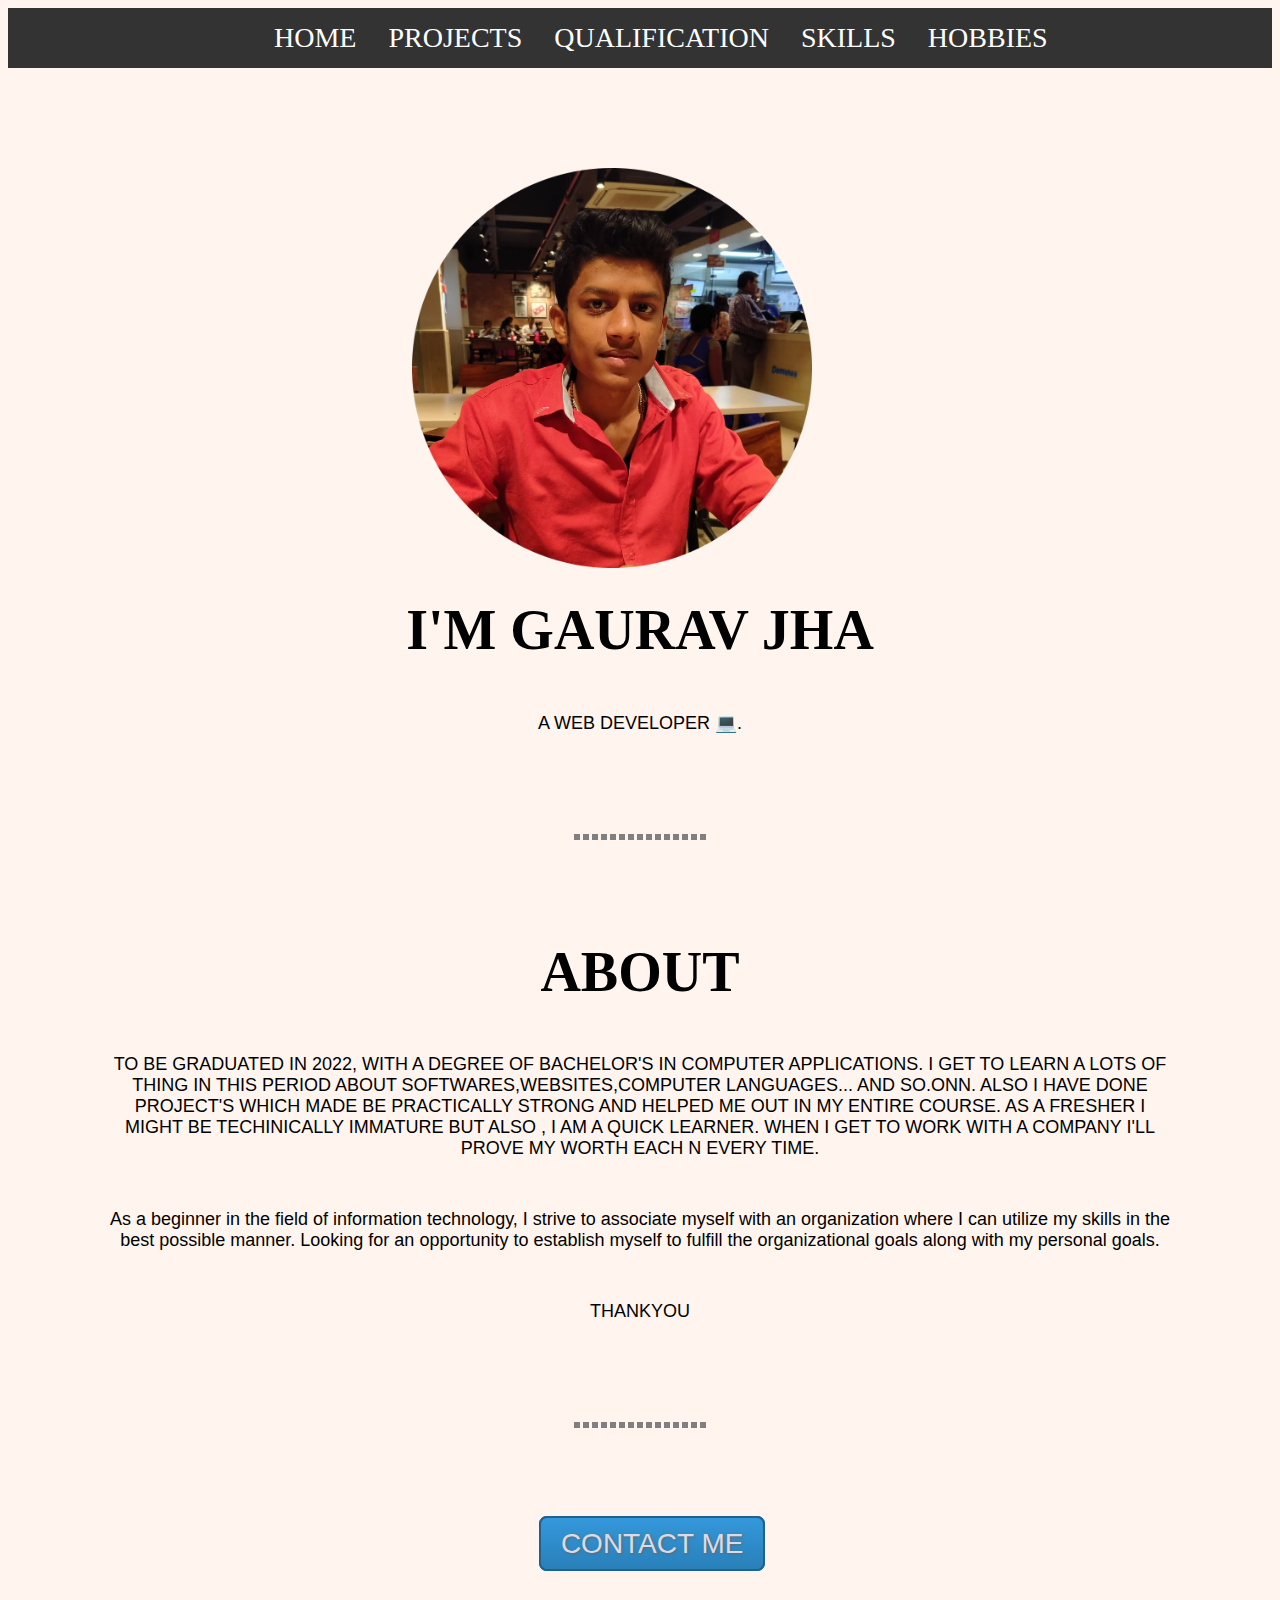
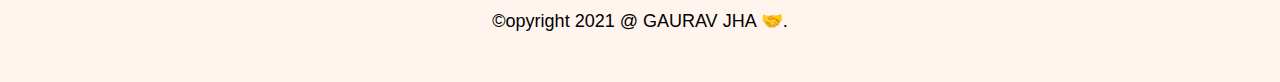
<file: index.html>
<html>
    <head>
        <title>GAURAV JHA</title>
        <meta charset="utf-8">
        <link rel="stylesheet" href="style.css">
        <link rel="icon" href="icon.ico">
    </head>
            <body>
                <ul>
                    <li><a class="a" href="index.html">HOME</a></li>
                    <li><a href="projects.html">PROJECTS</a></li>
                    <li><a href="qualification.html">QUALIFICATION</a></li>
                    <li><a href="skills.html">SKILLS</a></li>
                    <li><a href="hobbies.html">HOBBIES</a></li>
                </ul>
                <img class="profile" src="images/gauravimage.png" alt="PROFILE PICTURE">
                <h1>I'M GAURAV JHA</h1>
                    <p>A WEB DEVELOPER 💻.</p><hr>

                    <h1>ABOUT</h1>
                    <p>TO BE GRADUATED IN 2022, WITH A DEGREE OF BACHELOR'S IN COMPUTER APPLICATIONS.
                        I GET TO LEARN A LOTS OF THING IN THIS PERIOD ABOUT SOFTWARES,WEBSITES,COMPUTER LANGUAGES...
                        AND SO.ONN. ALSO I HAVE DONE PROJECT'S WHICH MADE BE PRACTICALLY STRONG AND HELPED 
                        ME OUT IN MY ENTIRE COURSE. AS A FRESHER I MIGHT BE TECHINICALLY IMMATURE BUT ALSO , 
                        I AM A QUICK LEARNER. WHEN I GET TO WORK WITH A COMPANY I'LL PROVE MY WORTH EACH N EVERY TIME.</p>

                        <p>As a beginner in the field of information technology, I strive to associate
                             myself with an organization where I can utilize my skills in the best possible manner. Looking for an
                             opportunity to establish myself to fulfill the organizational goals along with my personal goals.</p>
                        
                       <p> THANKYOU</p><hr>
                    <a class="btn" href="contact.html">CONTACT ME</a>
                    <p>©opyright 2021 @ GAURAV JHA 🤝.</p>
            </body>
</html>
</file>
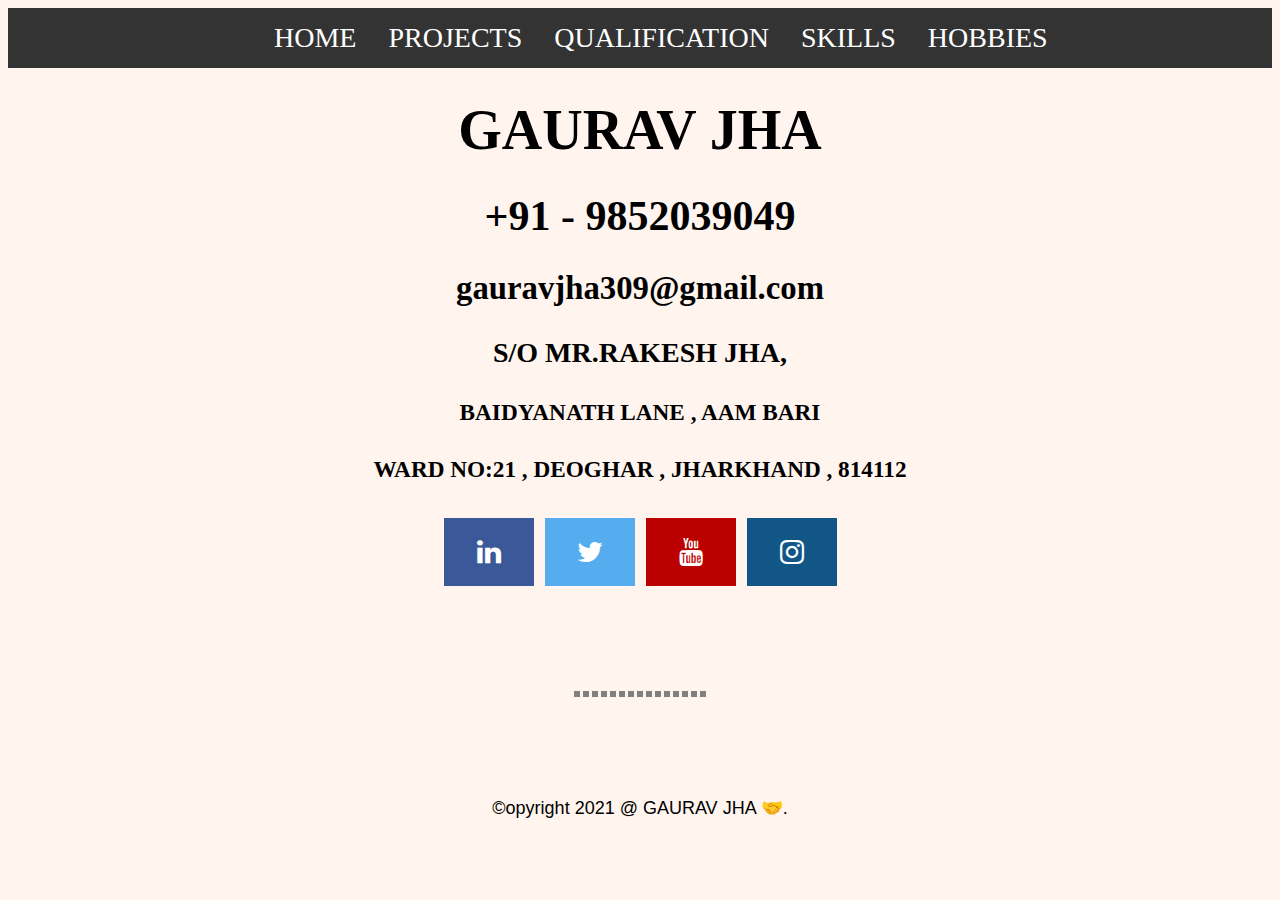
<file: contact.html>
<html>
    <head>
        <meta charset="utf-8">
        <title>CONTACT ME</title>
        <link rel="stylesheet" href="style.css">
        <link rel="icon" href="icon.ico">
        <meta name="viewport" content="width=device-width,initial-scale=1">
        <link rel="stylesheet" href="https://cdnjs.cloudflare.com/ajax/libs/font-awesome/4.7.0/css/font-awesome.min.css">
    </head>
    <body>
        <ul>
            <li><a class="a" href="index.html">HOME</a></li>
            <li><a href="projects.html">PROJECTS</a></li>
            <li><a href="qualification.html">QUALIFICATION</a></li>
            <li><a href="skills.html">SKILLS</a></li>
            <li><a href="hobbies.html">HOBBIES</a></li>
        </ul>
        <h1>GAURAV JHA</h1>
        <h2>+91 - 9852039049</h2>
        <h3>gauravjha309@gmail.com</h3>
        <h4>S/O MR.RAKESH JHA,</h4>
        <h5>BAIDYANATH LANE , AAM BARI</h5>
        <h5>WARD NO:21 , DEOGHAR , JHARKHAND , 814112</h5>
        <center><a href="https://www.linkedin.com/in/gaurav-jha-925864213/"class="fa fa-linkedin"></a>
        <a href="https://twitter.com/GAURAVJHA309"class="fa fa-twitter"></a>
        <a href="https://www.youtube.com/channel/UCHhUiRPP1XOHpTfoK-EX3cA" class="fa fa-youtube"></a>
        <a href="https://www.instagram.com/gaurav.___jha/" class="fa fa-instagram"></a></center><hr>
        <p>©opyright 2021 @ GAURAV JHA 🤝.</p>
    </body>
</html>
</file>
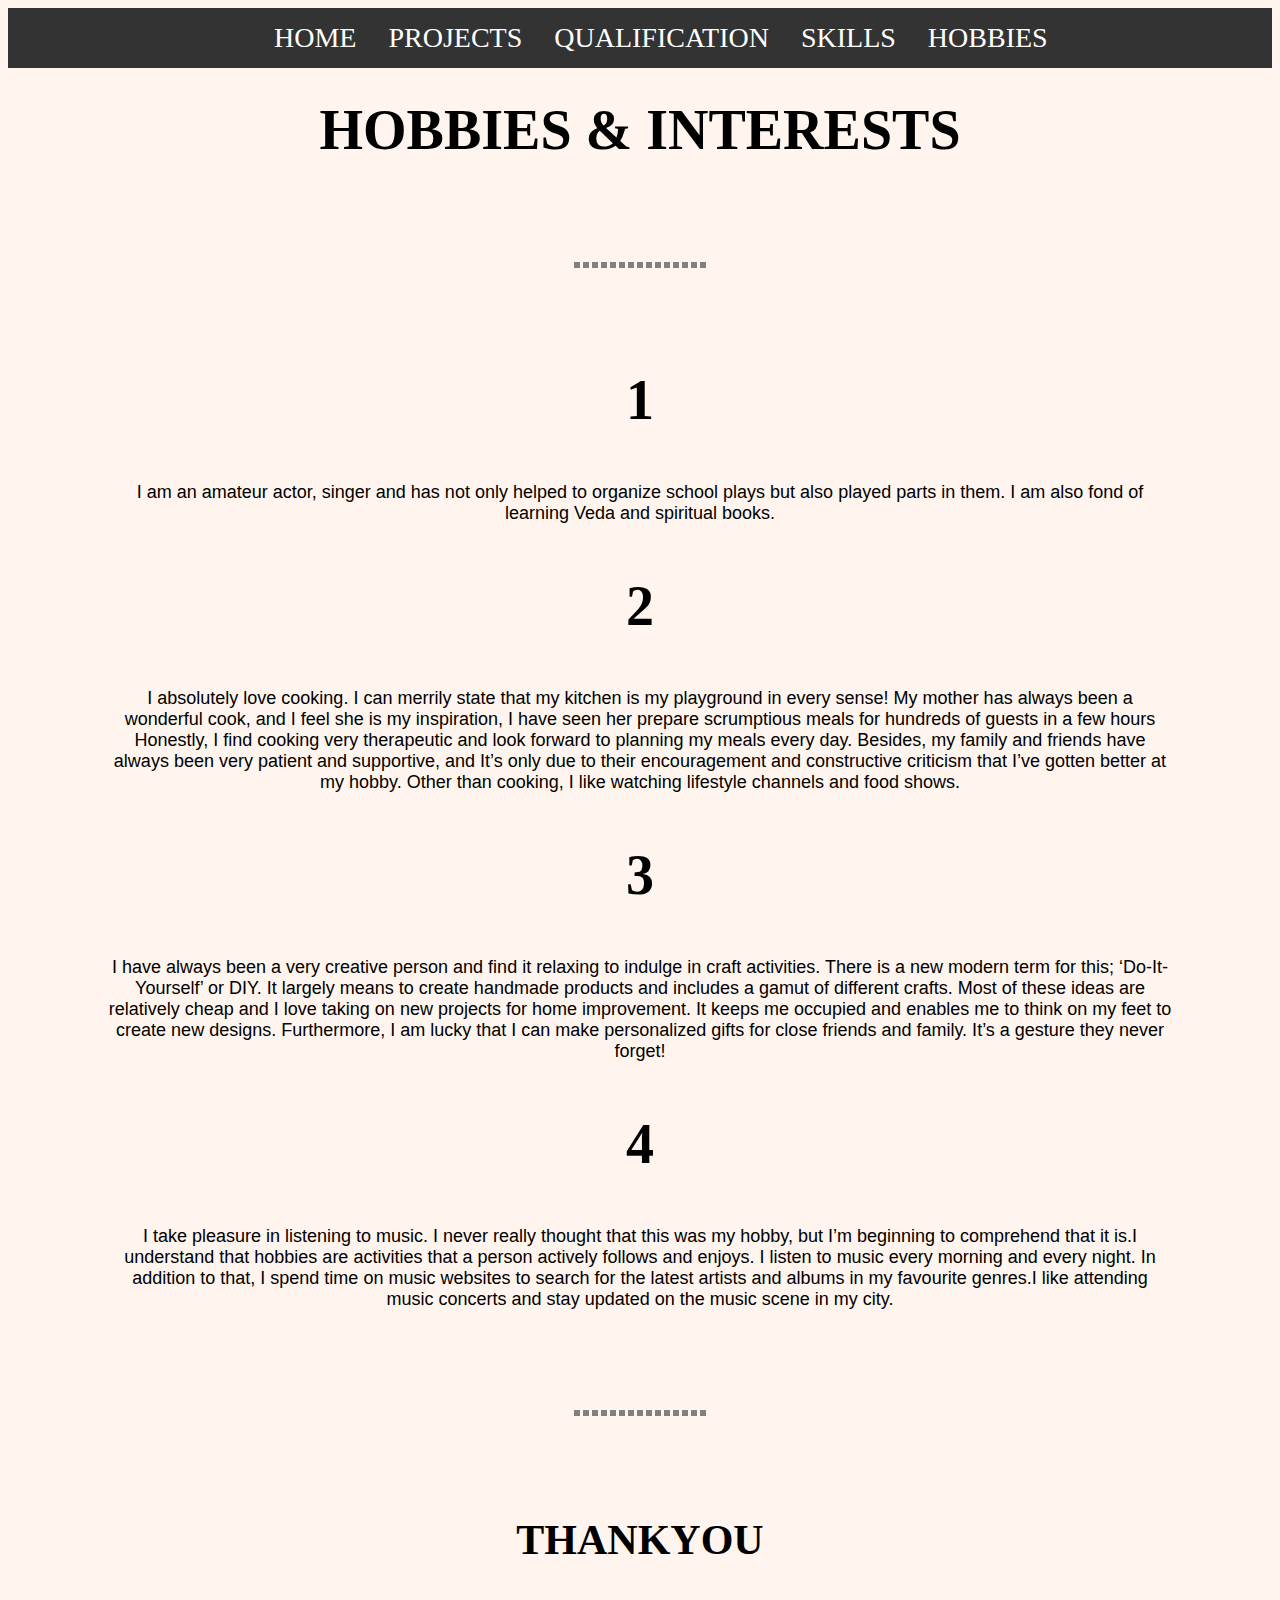
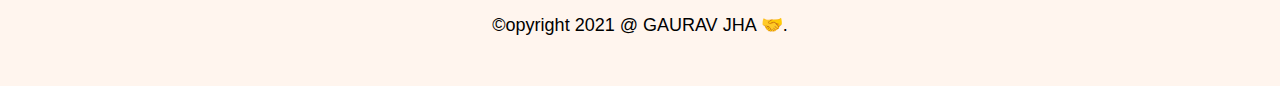
<file: hobbies.html>
<html>
    <head>
        <title>HOBBIES</title>
        <meta charset="utf-8">
        <link rel="stylesheet" href="style.css">
        <link rel="icon" href="icon.ico">
    </head>
            <body>
                <ul>
                    <li><a class="a" href="index.html">HOME</a></li>
                    <li><a href="projects.html">PROJECTS</a></li>
                    <li><a href="qualification.html">QUALIFICATION</a></li>
                    <li><a href="skills.html">SKILLS</a></li>
                    <li><a href="hobbies.html">HOBBIES</a></li>
                </ul>
                <h1>HOBBIES & INTERESTS</h1><hr>
                <h1>1</h1>
                   <p> I am an amateur actor, singer and has not only helped to organize school plays
                    but also played parts in them. I am also fond of learning Veda and spiritual
                    books.</p>
                    <h1>2</h1>
                    <p>I absolutely love cooking. I can merrily state that my kitchen is my playground
                         in every sense! My mother has always been a wonderful cook, and I feel she is my inspiration,
                        I have seen her prepare scrumptious meals for hundreds of guests in a few hours
                        Honestly, I find cooking very therapeutic and look forward to planning my meals every day.
                        Besides, my family and friends have always been very patient and supportive, 
                        and It’s only due to their encouragement and constructive criticism that I’ve gotten better at my hobby. 
                      Other than cooking, I like watching lifestyle channels and food shows.</p>

                        <h1>3</h1>
                        <p>I have always been a very creative person and find it relaxing to indulge in craft activities.
                            There is a new modern term for this; ‘Do-It-Yourself’ or DIY.  
                            It largely means to create handmade products and includes a gamut of different crafts.
                            Most of these ideas are relatively cheap and I love taking on new projects for home improvement.
                            It keeps me occupied and enables me to think on my feet to create new designs. 
                            Furthermore, I am lucky that I can make personalized gifts for close friends and family. 
                            It’s a gesture they never forget!</p>

                            <h1>4</h1>
                            <p>I take pleasure in listening to music. I never really thought that this was my hobby,
                                 but I’m beginning to comprehend that it is.I understand that hobbies are 
                                 activities that a person actively follows and enjoys.
                                I listen to music every morning and every night.
                                In addition to that, I spend time on music websites to search for the latest artists 
                                and albums in my favourite genres.I like attending music concerts and 
                                stay updated on the music scene in my city.</p><hr>
                    <h2>THANKYOU</h2>
                    <p>©opyright 2021 @ GAURAV JHA 🤝.</p>
            </body>
</html>
</file>
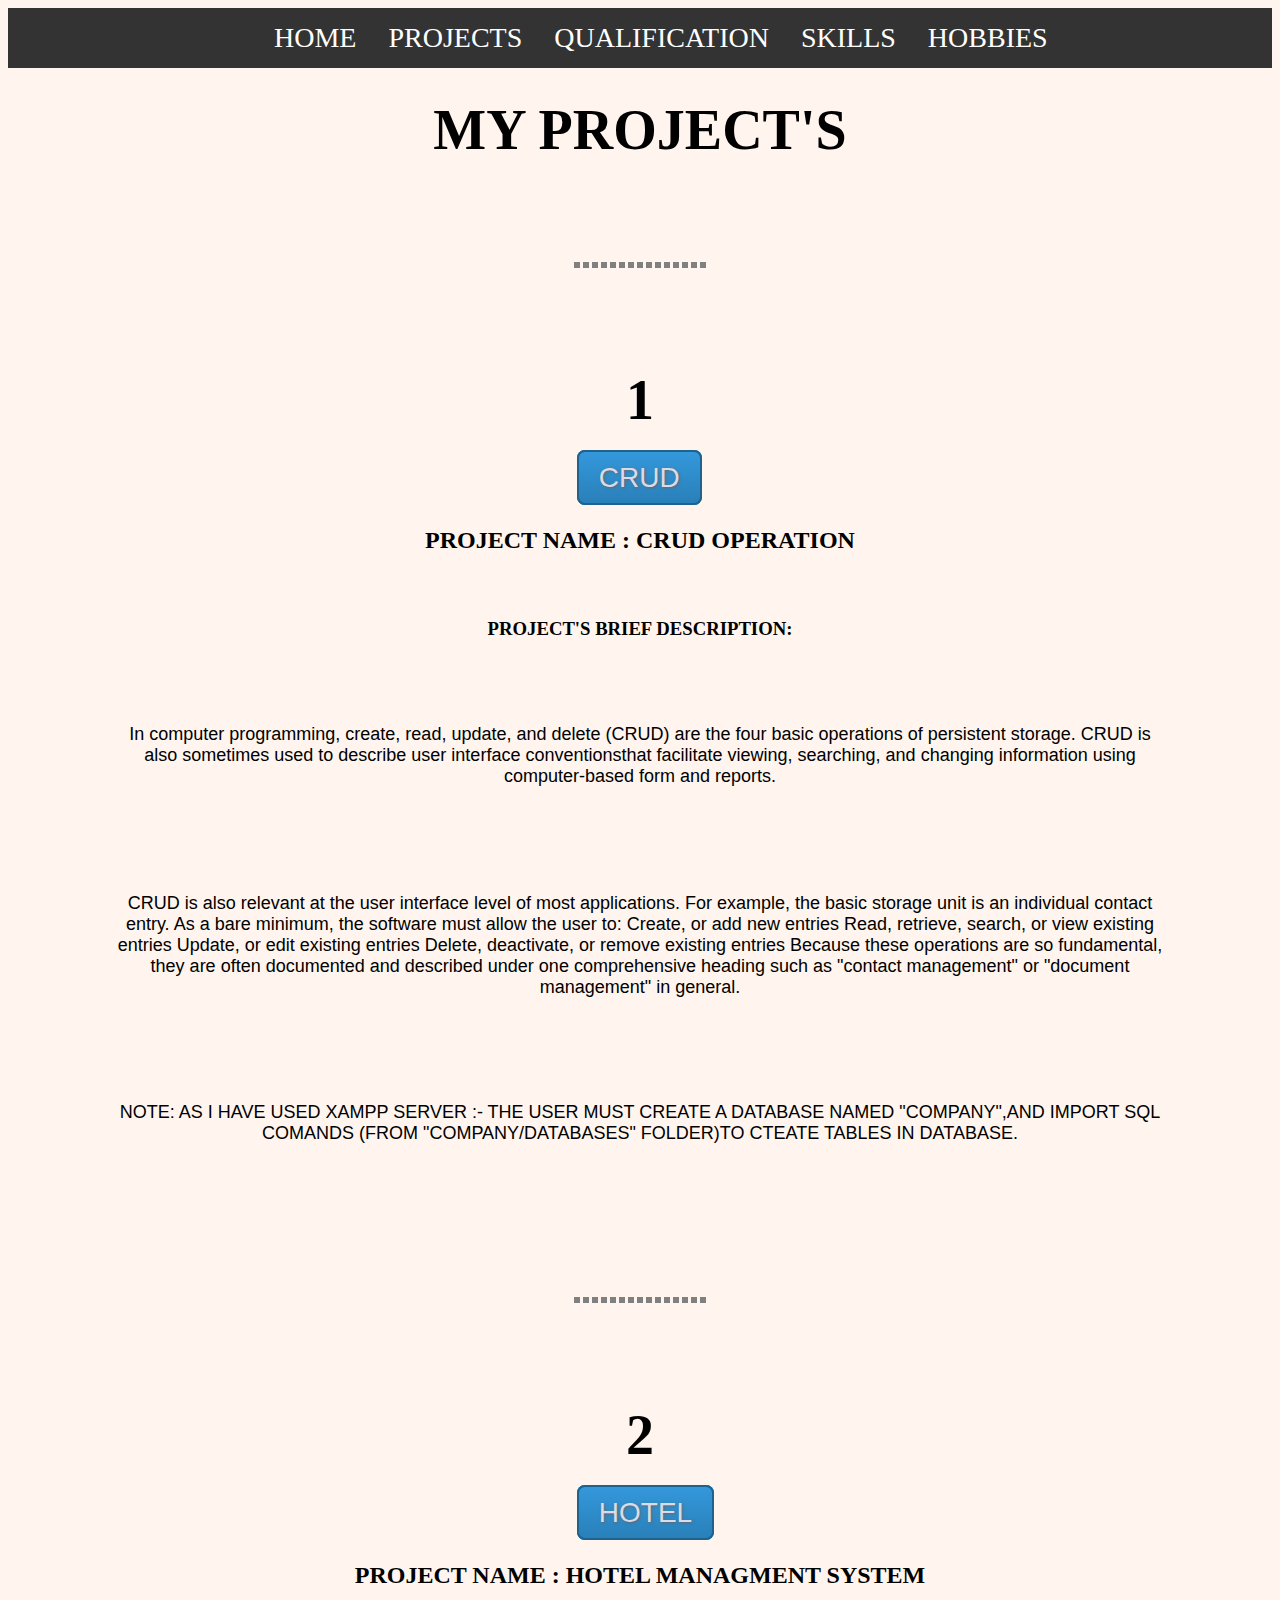
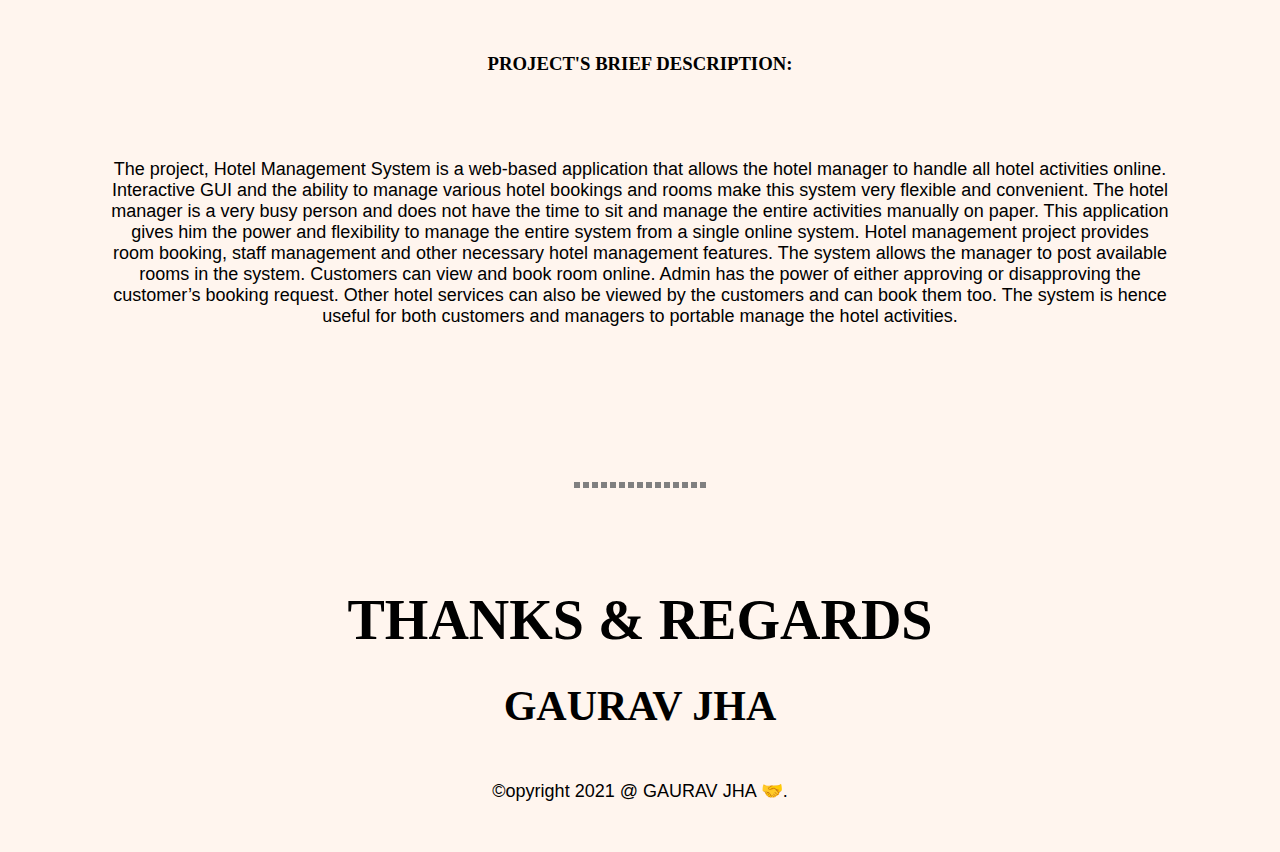
<file: projects.html>
<html>
    <head>
        <title>PROJECTS</title>
        <meta charset="utf-8">
        <link rel="stylesheet" href="style.css">
        <link rel="icon" href="icon.ico">
    </head>
    <body>
        <ul>
            <li><a class="a" href="index.html">HOME</a></li>
            <li><a href="projects.html">PROJECTS</a></li>
            <li><a href="qualification.html">QUALIFICATION</a></li>
            <li><a href="skills.html">SKILLS</a></li>
            <li><a href="hobbies.html">HOBBIES</a></li>
        </ul>
        <h1>MY PROJECT'S</h1><hr>
       <table>
           <h1>1</h1>
           <tr>
               <td><h2>PROJECT NAME : CRUD OPERATION</h2></td>
           </tr>
           <tr>
            <td><h3>PROJECT'S BRIEF DESCRIPTION:</h3></td>
           </tr>
           <tr>
            <td><p>In computer programming, create, read, update, and delete (CRUD) are the four basic
                 operations of persistent storage. CRUD is also sometimes used to describe user 
                 interface conventionsthat facilitate viewing, searching, and changing information 
                 using computer-based form and reports.</p></td>
           </tr>
           <tr>
               <tr>
                   <td><p>CRUD is also relevant at the user interface level of most applications. 
                       For example, the basic storage unit is an individual contact entry. As a bare minimum,
                        the software must allow the user to:

                    Create, or add new entries
                    Read, retrieve, search, or view existing entries
                    Update, or edit existing entries
                    Delete, deactivate, or remove existing entries
                    Because these operations are so fundamental, they are often documented and described 
                    under one comprehensive heading such as "contact management" or "document management" 
                    in general.</p></td>
               </tr>
               <tr>
                   <td><p>NOTE: AS I HAVE USED XAMPP SERVER :- THE USER MUST CREATE A DATABASE
                       NAMED "COMPANY",AND IMPORT SQL COMANDS (FROM "COMPANY/DATABASES" FOLDER)TO CTEATE 
                       TABLES IN DATABASE.</p></td>
               </tr>
            <a class="plink" href="company/interface.html">CRUD</a>
        </tr>
       </table><hr>

       <table class="t">
        <h1>2</h1>
        <tr>
            <td><h2>PROJECT NAME : HOTEL MANAGMENT SYSTEM</h2></td>
        </tr>
        <tr>
         <td><h3>PROJECT'S BRIEF DESCRIPTION:</h3></td>
        </tr>
        <tr>
         <td><p>The project, Hotel Management System is a web-based application that 
             allows the hotel manager to handle all hotel activities online. Interactive GUI 
             and the ability to manage various hotel bookings and rooms make this system very
              flexible and convenient. The hotel manager is a very busy person and does not have
               the time to sit and manage the entire activities manually on paper. This
                application gives him the power and flexibility to manage the entire system from 
                a single online system. Hotel management project provides room booking, staff 
                management and other necessary hotel management features. The system allows the 
                manager to post available rooms in the system. Customers can view and book room online.
                 Admin has the power of either approving or disapproving the customer’s booking request.
                  Other hotel services can also be viewed by the customers and can book them too.
                   The system is hence useful for both customers and managers to portable manage the 
                   hotel activities.</p></td>
        </tr>
        <tr>
            <a class="plink" href="newproject/new.html">HOTEL</a>
        </tr>
    </table><hr>
    <h1>THANKS & REGARDS</h1>
    <h2>GAURAV JHA</h2>
    <p>©opyright 2021 @ GAURAV JHA 🤝.</p>
    </body>
</html>
</file>
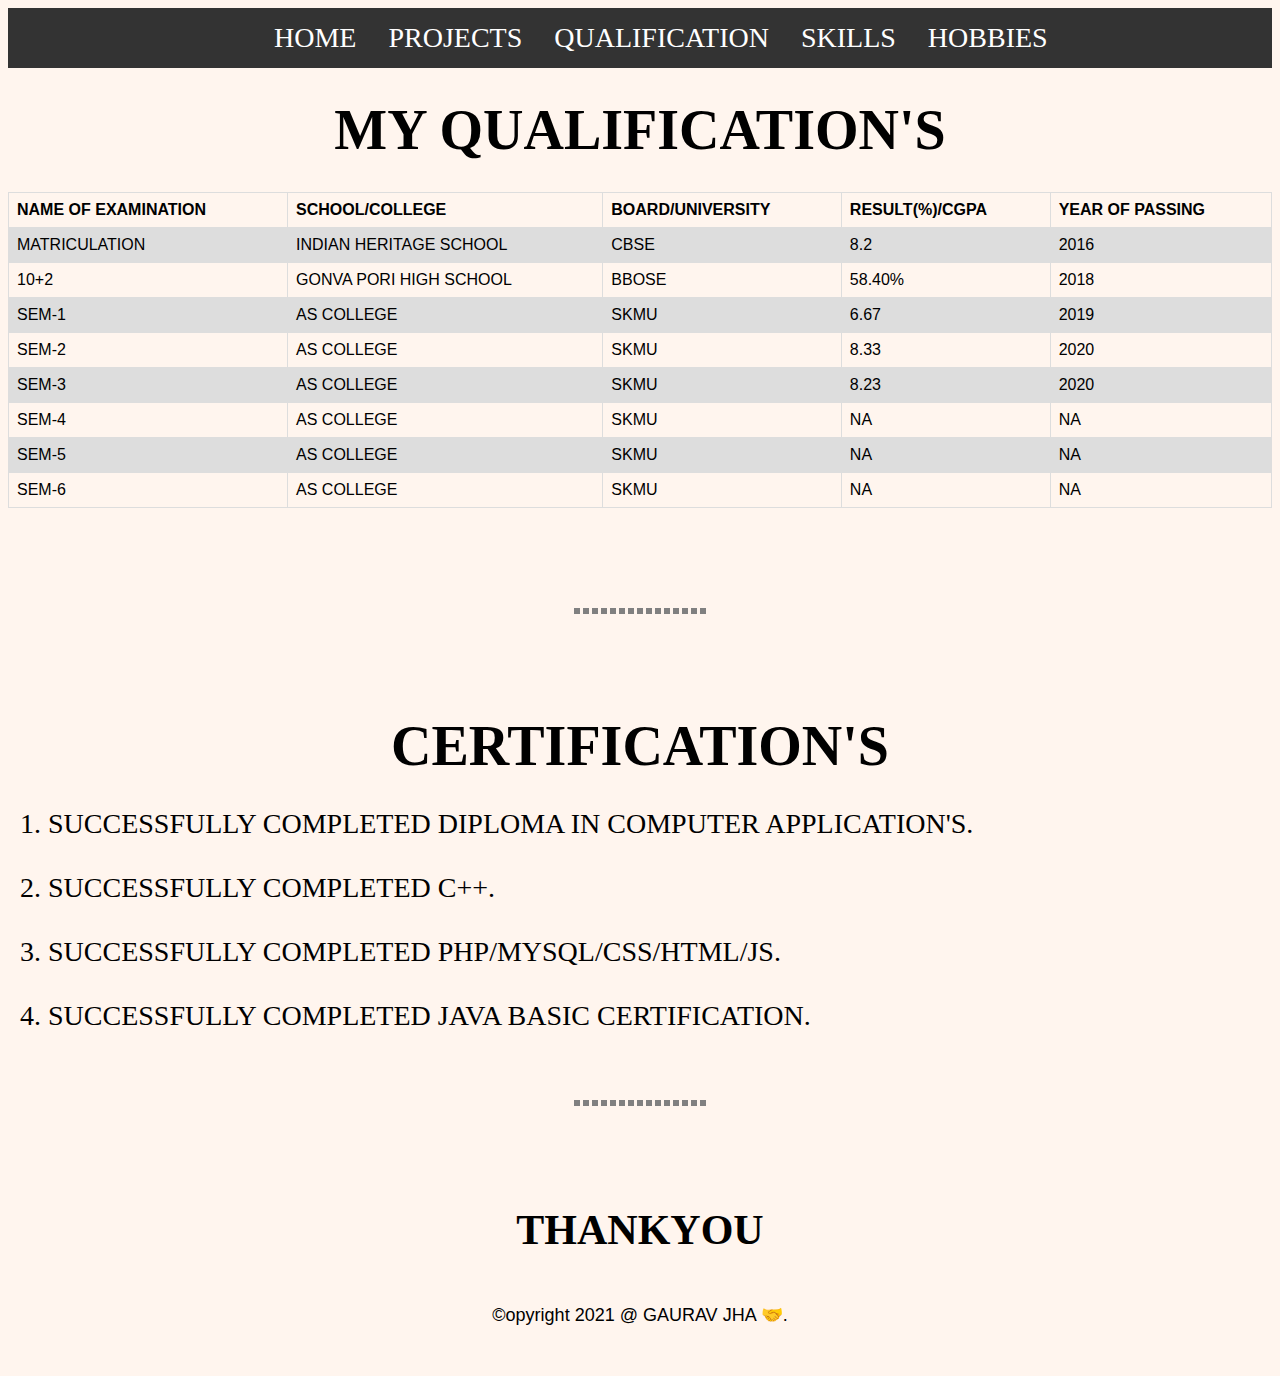
<file: qualification.html>
<html>
    <head>
        <title>QUALIFICATION</title>
        <meta charset="utf-8">
        <link rel="stylesheet" href="style.css">
        <link rel="icon" href="icon.ico">
    </head>
            <body>
                <ul>
                    <li><a class="a" href="index.html">HOME</a></li>
                    <li><a href="projects.html">PROJECTS</a></li>
                    <li><a href="qualification.html">QUALIFICATION</a></li>
                    <li><a href="skills.html">SKILLS</a></li>
                    <li><a href="hobbies.html">HOBBIES</a></li>
                </ul>

                <h1>MY QUALIFICATION'S</h1>

                <table class="table">
                    <tr class="tablerow">
                      <th class="th">NAME OF EXAMINATION</th>
                      <th class="th">SCHOOL/COLLEGE</th>
                      <th class="th">BOARD/UNIVERSITY</th>
                      <th class="th">RESULT(%)/CGPA</th>
                      <th class="th">YEAR OF PASSING</th>
                    </tr>
                    <tr class="tablerow">
                      <td class="tabledata">MATRICULATION</td>
                      <td class="tabledata">INDIAN HERITAGE SCHOOL</td>
                      <td class="tabledata">CBSE</td>
                      <td class="tabledata">8.2</td>
                      <td class="tabledata">2016</td>
                    </tr>
                    <tr class="tablerow">
                      <td class="tabledata">10+2</td>
                      <td class="tabledata">GONVA PORI HIGH SCHOOL</td>
                      <td class="tabledata">BBOSE</td>
                      <td class="tabledata">58.40%</td>
                      <td class="tabledata">2018</td>
                    </tr>
                    <tr class="tablerow">
                      <td class="tabledata">SEM-1</td>
                      <td class="tabledata">AS COLLEGE</td>
                      <td class="tabledata">SKMU</td>
                      <td class="tabledata">6.67</td>
                      <td class="tabledata">2019</td>
                    </tr>
                    <tr class="tablerow">
                      <td class="tabledata">SEM-2</td>
                      <td class="tabledata">AS COLLEGE</td>
                      <td class="tabledata">SKMU</td>
                      <td class="tabledata">8.33</td>
                      <td class="tabledata">2020</td>
                    </tr>
                    <tr class="tablerow">
                      <td class="tabledata">SEM-3</td>
                      <td class="tabledata">AS COLLEGE</td>
                      <td class="tabledata">SKMU</td>
                      <td class="tabledata">8.23</td>
                      <td class="tabledata">2020</td>
                    </tr>
                    <tr class="tablerow">
                        <td class="tabledata">SEM-4</td>
                        <td class="tabledata">AS COLLEGE</td>
                        <td class="tabledata">SKMU</td>
                        <td class="tabledata">NA</td>
                        <td class="tabledata">NA</td>
                      </tr>
                      <tr class="tablerow">
                        <td class="tabledata">SEM-5</td>
                        <td class="tabledata">AS COLLEGE</td>
                        <td class="tabledata">SKMU</td>
                        <td class="tabledata">NA</td>
                        <td class="tabledata">NA</td>
                      </tr>
                      <tr class="tablerow">
                        <td class="tabledata">SEM-6</td>
                        <td class="tabledata">AS COLLEGE</td>
                        <td class="tabledata">SKMU</td>
                        <td class="tabledata">NA</td>
                        <td class="tabledata">NA</td>
                      </tr>

                  </table><hr>
                  <h1>CERTIFICATION'S</h1>
                <ol>
                    <li>SUCCESSFULLY COMPLETED  DIPLOMA IN COMPUTER APPLICATION'S.</li><br><br>
                    <li>SUCCESSFULLY COMPLETED C++.</li><br><br>
                    <li>SUCCESSFULLY COMPLETED PHP/MYSQL/CSS/HTML/JS.</li><br><br>
                    <li>SUCCESSFULLY COMPLETED JAVA BASIC CERTIFICATION.</li>
                </ol><hr>
                <h2>THANKYOU</h2>
                <p>©opyright 2021 @ GAURAV JHA 🤝.</p>
            </body>
</html>
</file>
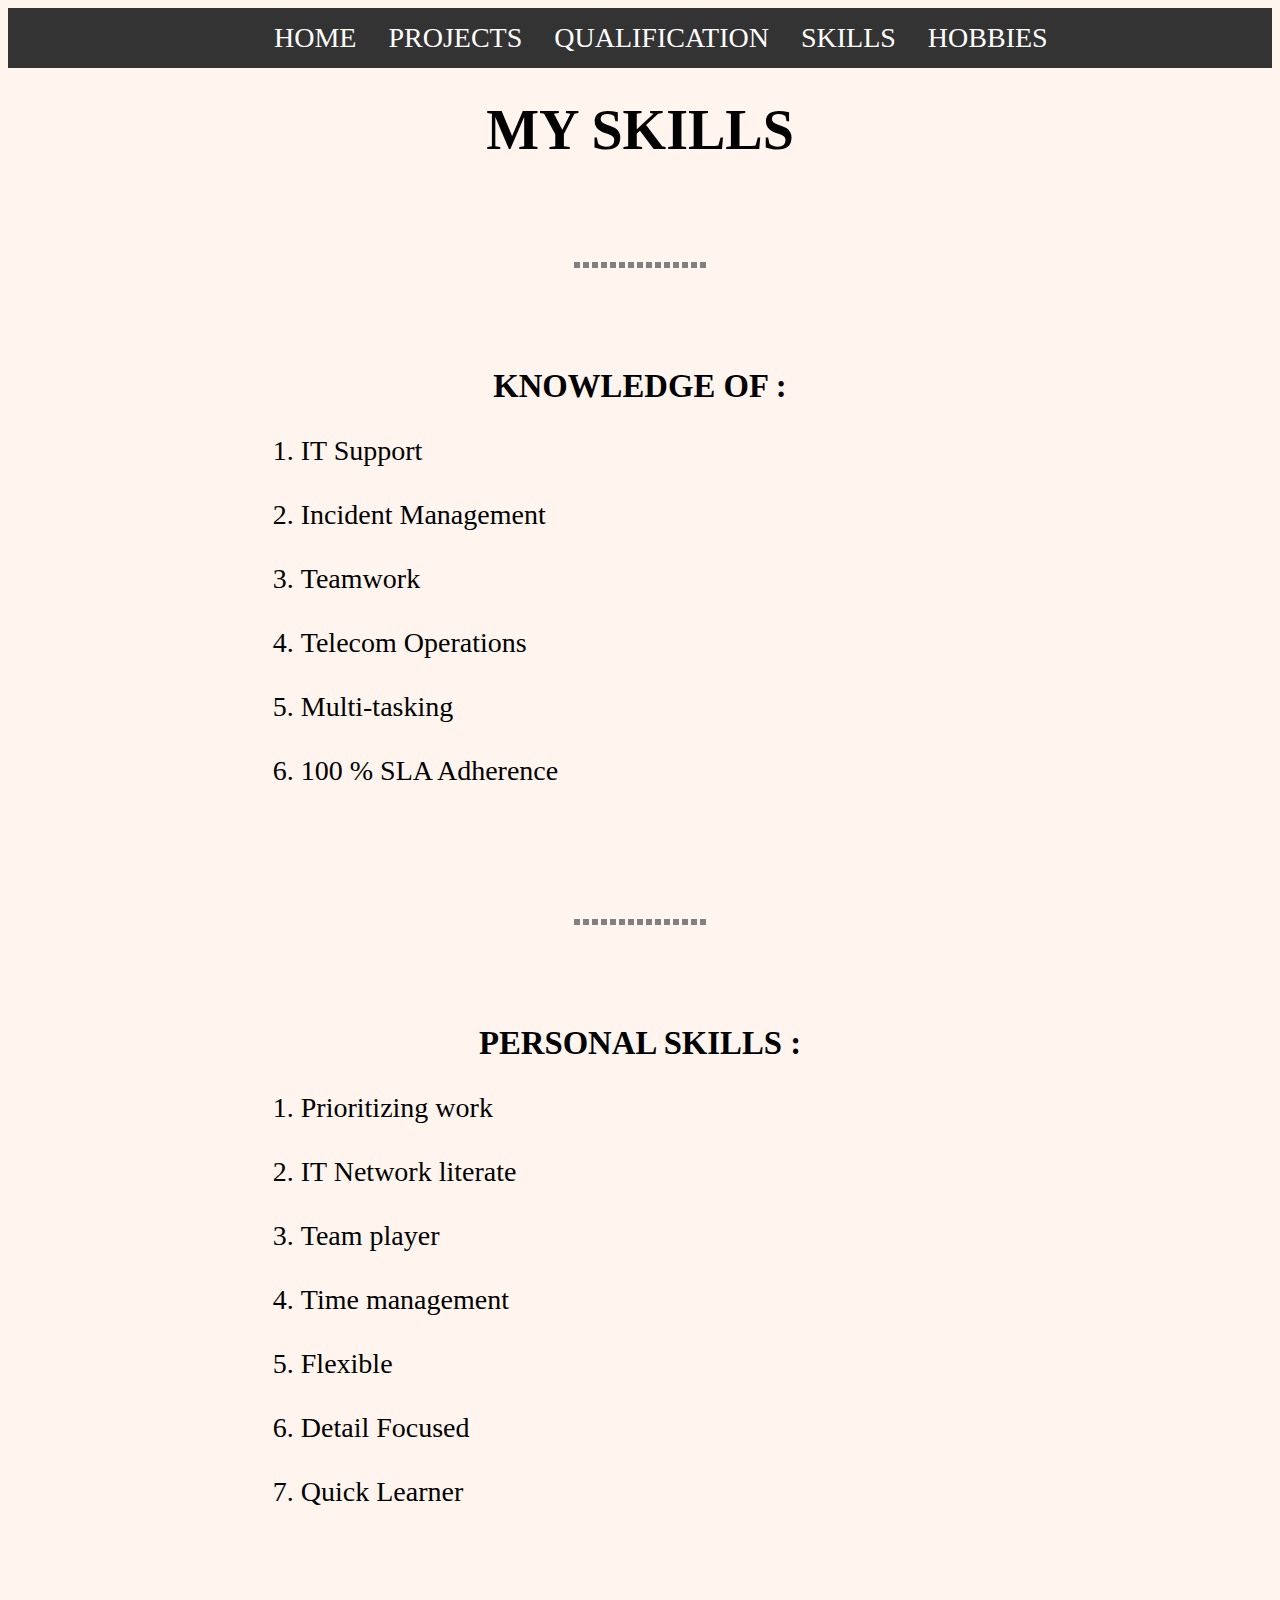
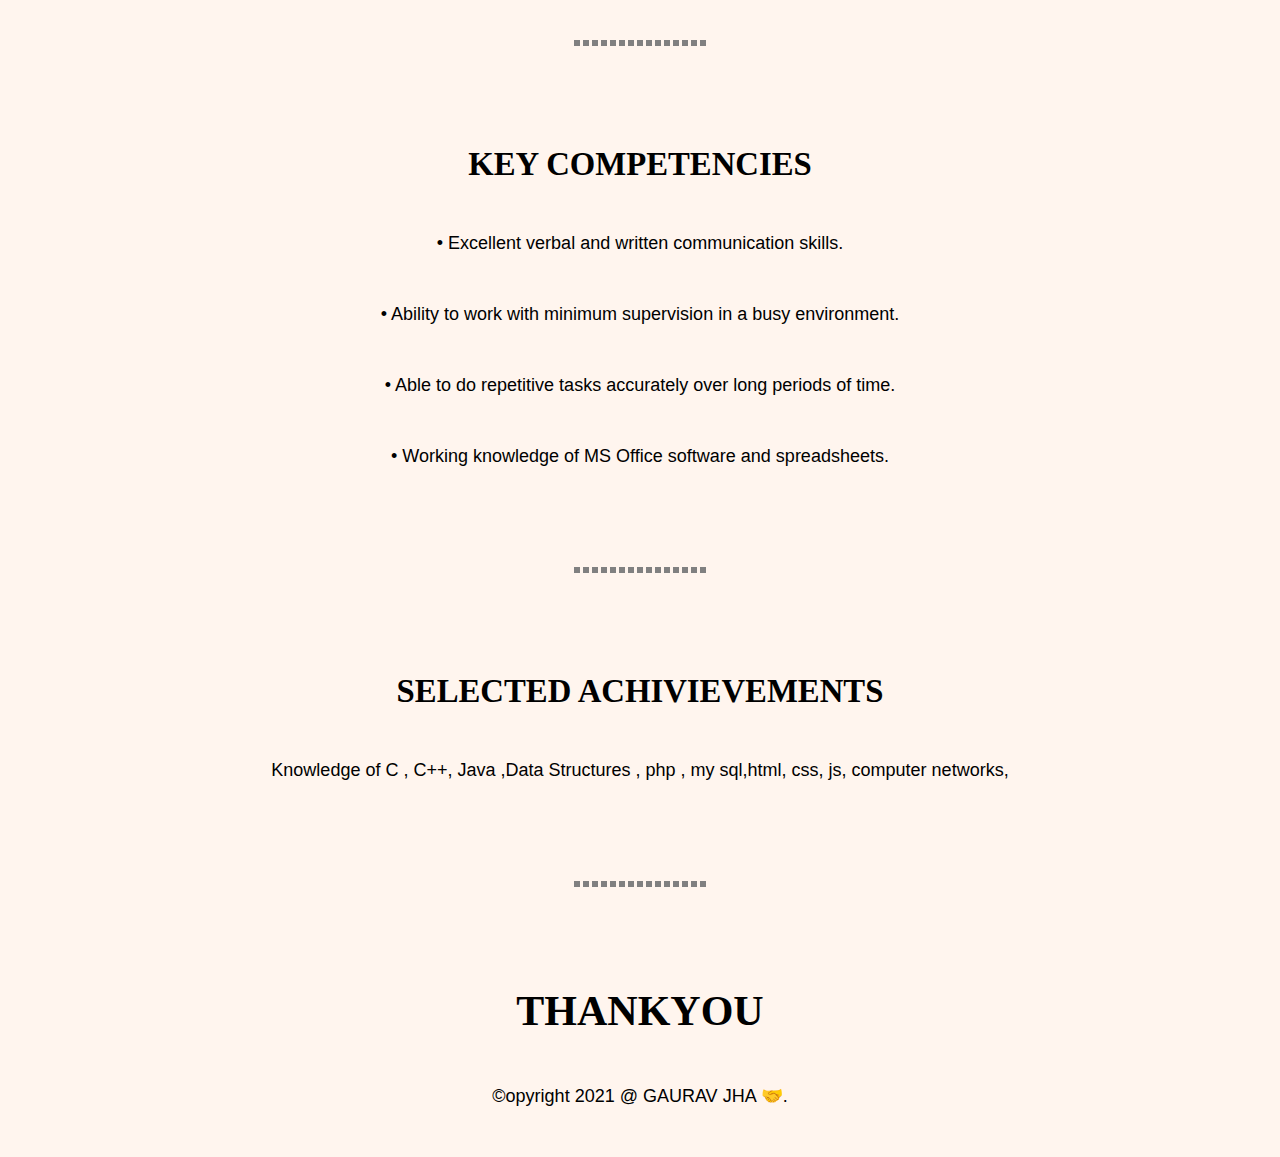
<file: skills.html>
<html>
    <head>
        <title>SKILLS</title>
        <meta charset="utf-8">
        <link rel="stylesheet" href="style.css">
        <link rel="icon" href="icon.ico">
    </head>
            <body>
                <ul>
                    <li><a class="a" href="index.html">HOME</a></li>
                    <li><a href="projects.html">PROJECTS</a></li>
                    <li><a href="qualification.html">QUALIFICATION</a></li>
                    <li><a href="skills.html">SKILLS</a></li>
                    <li><a href="hobbies.html">HOBBIES</a></li>
                </ul>
                <h1>MY SKILLS</h1><hr>
                <h3>KNOWLEDGE OF :</h3>
                <ol class="orderlist">
                        <li>IT Support</li><br><br>
                        <li>Incident Management</li><br><br>
                        <li>Teamwork</li><br><br>
                        <li>Telecom Operations</li><br><br>
                        <li>Multi-tasking</li><br><br>
                        <li>100 % SLA Adherence</li><br><br>
                </ol><hr>
                <h3>PERSONAL SKILLS :</h3>
                <ol class="orderlist">
                        <li>Prioritizing work</li><br><br>
                        <li>IT Network literate</li><br><br>
                        <li>Team player</li><br><br>
                        <li>Time management</li><br><br>
                        <li>Flexible</li><br><br>
                        <li>Detail Focused</li><br><br>
                        <li>Quick Learner </li><br><br>
                </ol><hr>
                <h3>KEY COMPETENCIES</h3>
                    <p>• Excellent verbal and written communication skills.</p>
                    <p>• Ability to work with minimum supervision in a busy environment.</p>
                    <p>• Able to do repetitive tasks accurately over long periods of time.</p>
                    <p>• Working knowledge of MS Office software and spreadsheets.</p><hr>

                    <h3>SELECTED ACHIVIEVEMENTS</h3>
                       <p> Knowledge of C , C++, Java ,Data Structures , php , my sql,html, css, js, 
                           computer networks,</p><hr>
                           <h2>THANKYOU</h2>
                           <p>©opyright 2021 @ GAURAV JHA 🤝.</p>
            </body>
</html>
</file>
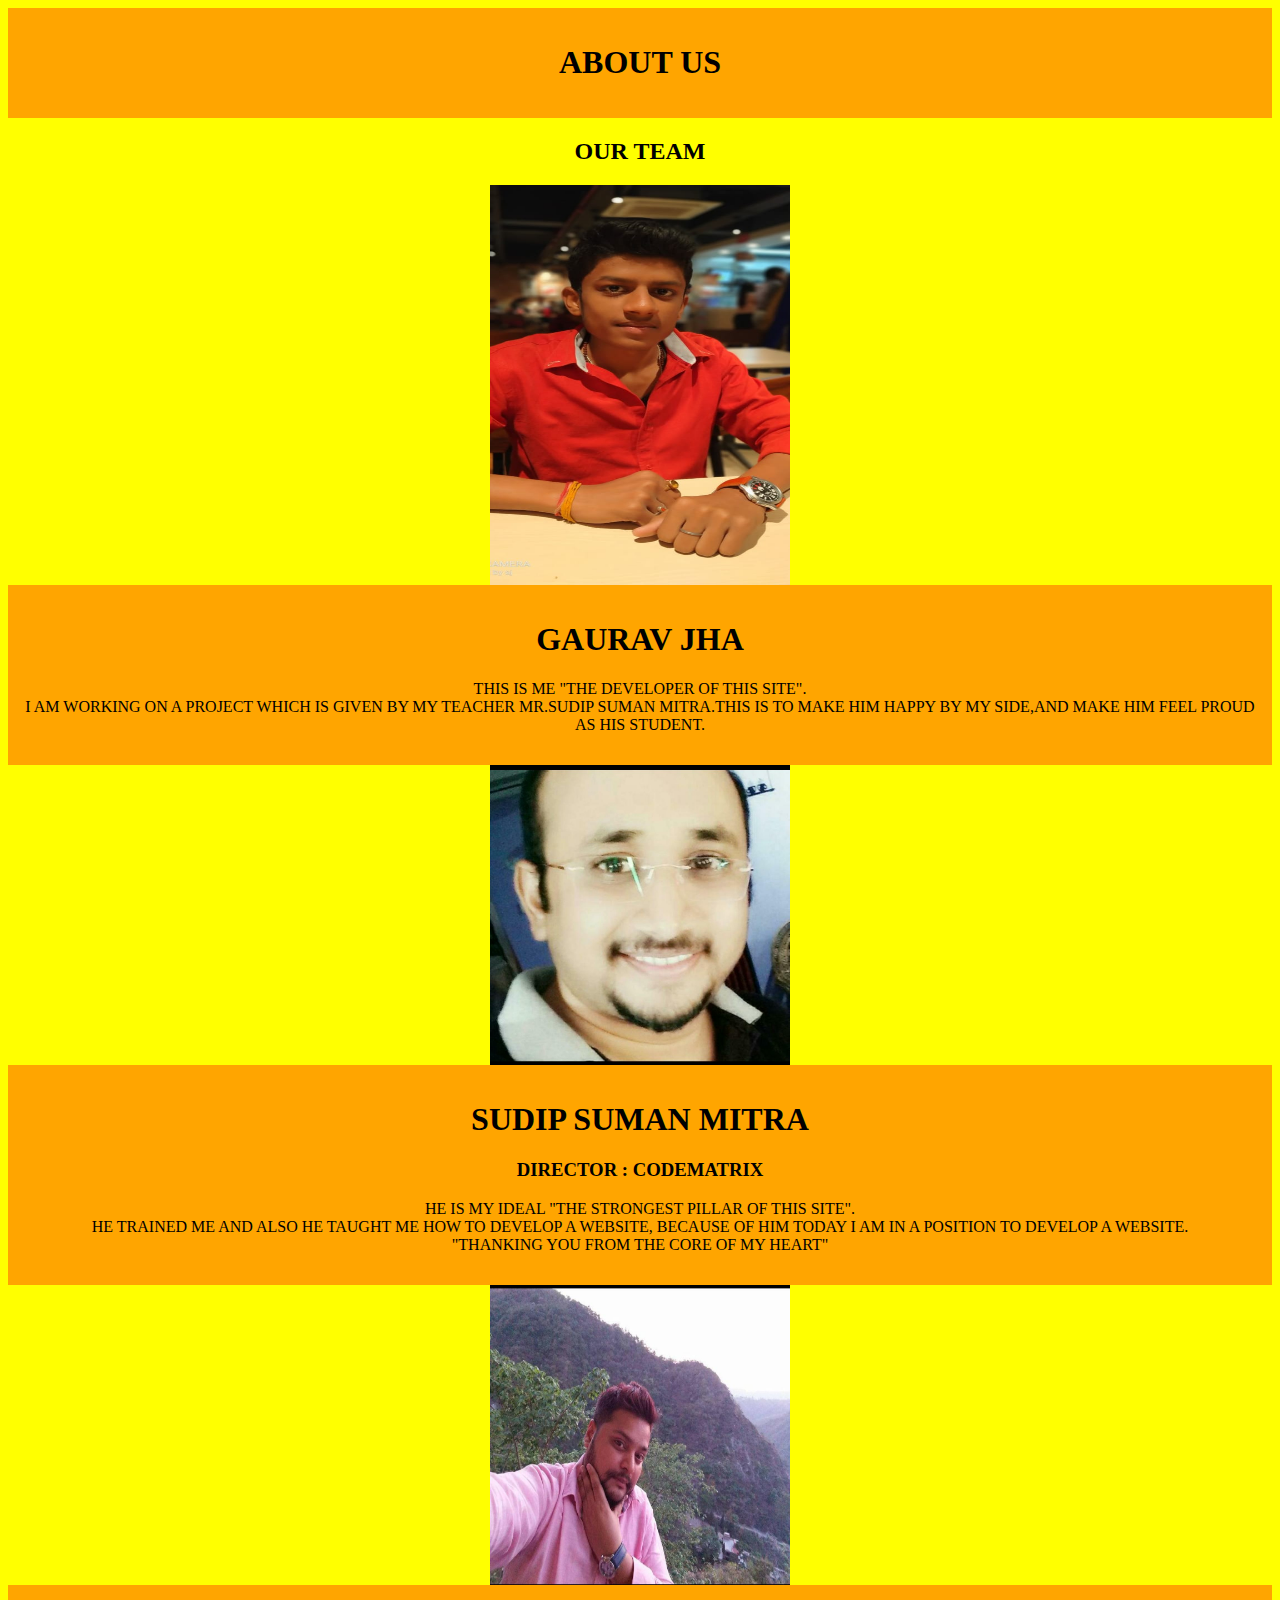
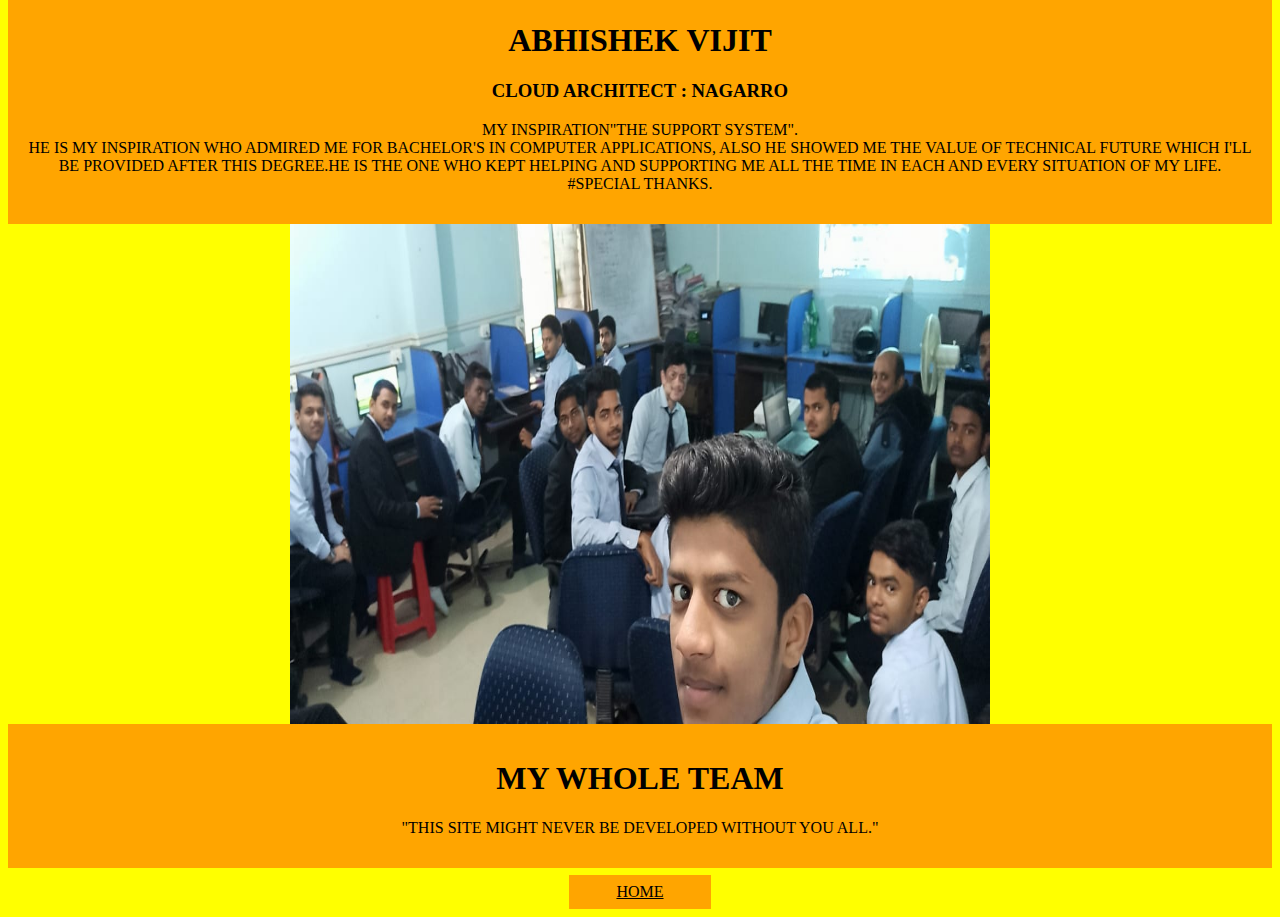
<file: company/about.html>
<html>
<head>
<title>ABOUT US</title>
<style>
body { background-color:yellow;}
</style>
</head>
<body style="font-family:Verdana;color:black;">

<div style="background-color:orange;padding:15px;text-align:center;">
  <h1>ABOUT US</h1>
  </div>
  
<body style="font-family:Verdana;color:white;">
  <h2><center>OUR TEAM</h2>
  
  <center><img src="p2.jpeg" width="300" height="400">
<div style="background-color:orange;padding:15px;text-align:center;"> 
<body style="font-family:Verdana;color:black;">
<h1>GAURAV JHA</h1>
<p>THIS IS ME "THE DEVELOPER OF THIS SITE". <br> I AM WORKING ON A PROJECT WHICH IS GIVEN BY MY 
														TEACHER MR.SUDIP SUMAN MITRA.THIS IS TO MAKE HIM HAPPY 
														BY MY SIDE,AND MAKE HIM FEEL PROUD AS HIS STUDENT.</P>
  
</div>

<img src="p3.jpeg" width="300" height="300">
<div style="background-color:orange;padding:15px;text-align:center;"> 
<body style="font-family:Verdana;color:black;">
<h1>SUDIP SUMAN MITRA</h1>
<h3>DIRECTOR : CODEMATRIX</h3>
<P>HE IS MY IDEAL "THE STRONGEST PILLAR OF THIS SITE". <br> HE TRAINED ME AND ALSO HE TAUGHT ME HOW TO DEVELOP 
															A WEBSITE, BECAUSE OF HIM TODAY I AM IN A POSITION 
															TO DEVELOP A WEBSITE. <br> "THANKING YOU FROM THE 
															CORE OF MY HEART"</p>
															

</div>

<img src="p21.jpeg" width="300" height="300">
<div style="background-color:orange;padding:15px;text-align:center;"> 
<body style="font-family:Verdana;color:black;">
<h1> ABHISHEK VIJIT</h1>
<h3>CLOUD ARCHITECT : NAGARRO</h3>
<P>MY INSPIRATION"THE SUPPORT SYSTEM".<br> HE IS MY INSPIRATION WHO ADMIRED ME FOR BACHELOR'S IN COMPUTER APPLICATIONS,
											ALSO HE SHOWED ME THE VALUE OF TECHNICAL FUTURE WHICH I'LL BE PROVIDED
											AFTER THIS DEGREE.HE IS THE ONE WHO KEPT HELPING AND SUPPORTING ME
											ALL THE TIME IN EACH AND EVERY SITUATION OF MY LIFE.<br> #SPECIAL THANKS.


</div>

  <img src="p4.jpeg" width="700" height="500">
<div style="background-color:orange;padding:15px;text-align:center;"> 
<body style="font-family:Verdana;color:black;">
<h1>MY WHOLE TEAM</h1>
<p>"THIS SITE MIGHT NEVER BE DEVELOPED WITHOUT YOU ALL."</p>

</div>
<style>
 a {
  background-color: orange;
  padding: 8px;
  margin-top: 7px;
  display: block;
  width:10%;
  color: black;
}
</style>
<a href="interface.html">HOME</a>
</file>
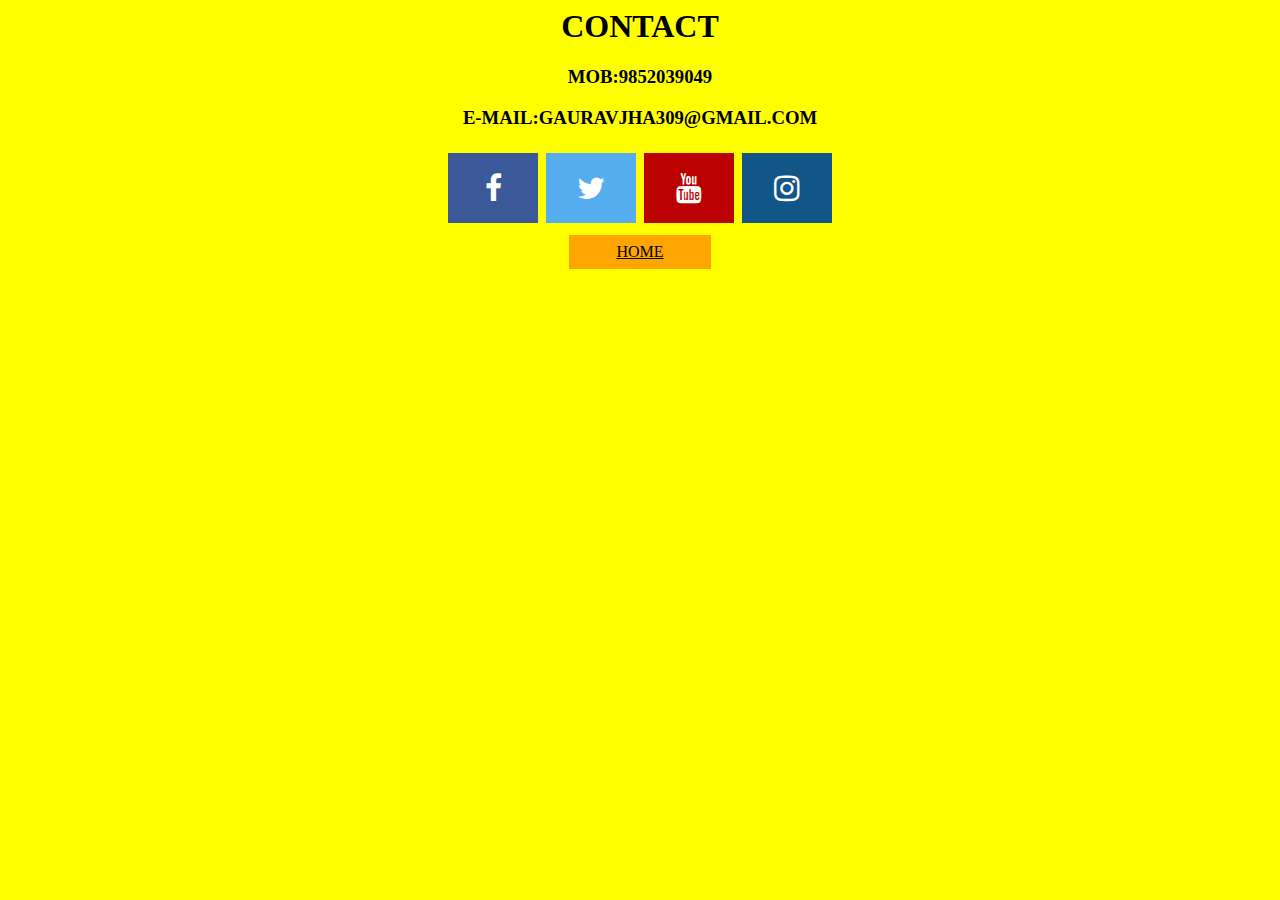
<file: company/contact.html>
<html>
<body>
<style>
body { background-color:yellow;}
label{color:white;}
h1{color:black;}
h3{color:black;}
</style>
 
<html>
<head>
<meta name="viewport" content="width=device-width,initial-scale=1">
<link rel="stylesheet" href="https://cdnjs.cloudflare.com/ajax/libs/font-awesome/4.7.0/css/font-awesome.min.css">
<style>
.fa {
  padding: 20px;
  font-size: 30px;
  width: 50px;
  text-align: center;
  text-decoration: none;
  margin: 5px 2px;
}

.fa:hover {
    opacity: 0.7;
	}

.fa-facebook {
  background: #3B5998;
  color: white;
}

.fa-twitter {
  background: #55ACEE;
  color: white;
}

.fa-youtube {
  background: #bb0000;
  color: white;
}

.fa-instagram {
  background: #125688;
  color: white;
 }
</style>
</head>
<body>
<h1><center>CONTACT</h1>
<h3><center>MOB:9852039049</h3>
<h3><center>E-MAIL:GAURAVJHA309@GMAIL.COM</h3>
<center><a href="https://www.facebook.com/"class="fa fa-facebook"></a>
<a href="https://twitter.com/login?lang=en"class="fa fa-twitter"></a>
<a href="https://www.youtube.com/" class="fa fa-youtube"></a>
<a href="https://www.instagram.com/accounts/login/" class="fa fa-instagram"></a>
<style>
 a {
  background-color: orange;
  padding: 8px;
  margin-top: 7px;
  display: block;
  width:10%;
  color: black;
}
</style>
<a href="interface.html">HOME</a>


      
</body>
</html>
</file>
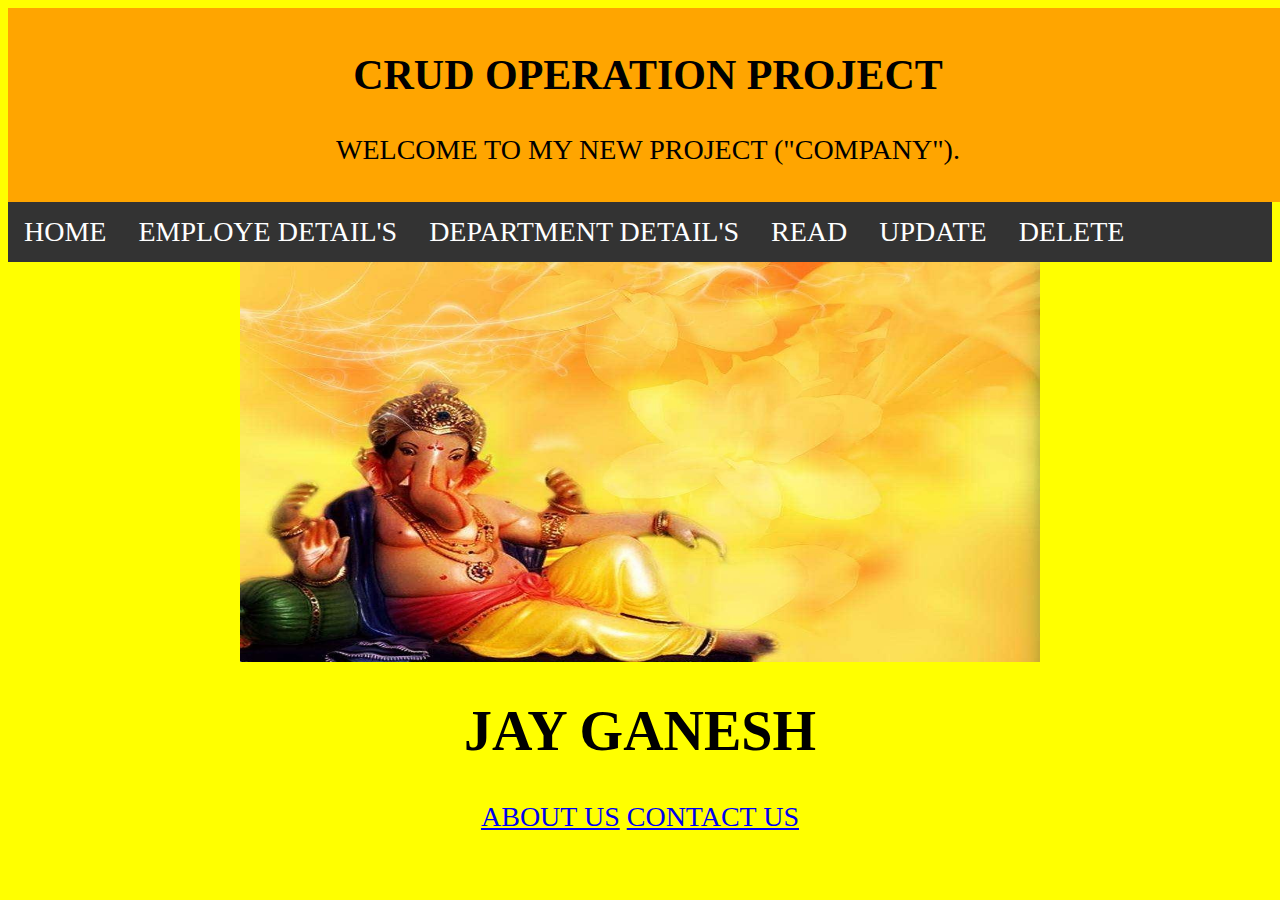
<file: company/interface.html>
<html>
<head>
<style>
body {
  font-size: 28px;
}

ul {
  list-style-type: none;
  margin: 0;
  padding: 0;
  overflow: hidden;
  background-color: #333;
  position: -webkit-sticky; /* Safari */
  position: sticky;
  top: 0;
}

li {
  float: left;
}

li a {
  display: block;
  color: white;
  text-align: center;
  padding: 14px 16px;
  text-decoration: none;
}

li a:hover {
  background-color: #111;
}

.active {
  background-color: #4CAF50;
}
body { background-color:yellow;}

.header{
  text-align:center;
   background-color:orange;
  padding: 8px;
  margin-top: 7px;
  display: block;
  opacity: 1.5;
  width:100%;
  color:black;}
</style>
</head>
<body>
<div class="header">
  <h2>CRUD OPERATION PROJECT</h2>
  <p>WELCOME TO MY NEW PROJECT ("COMPANY").</p>
</div>

<ul>
  <li><a href="interface.html">HOME</a></li>
  <li><a href="insertemp.php">EMPLOYE DETAIL'S</a></li>
  <li><a href="insertdep.php">DEPARTMENT DETAIL'S</a></li>
  <li><a href="view.php">READ</a></li>
   <li><a href="update.php">UPDATE</a></li>
    <li><a href="delete.php">DELETE</a></li>
	
	 
</ul>
<center><img src="ganpati.jpg" width="800" height="400">
<h1><center>JAY GANESH</h1>

<a href="about.html">ABOUT US</a>
<a href="contact.html">CONTACT US</a>


</body>
</html>
</file>
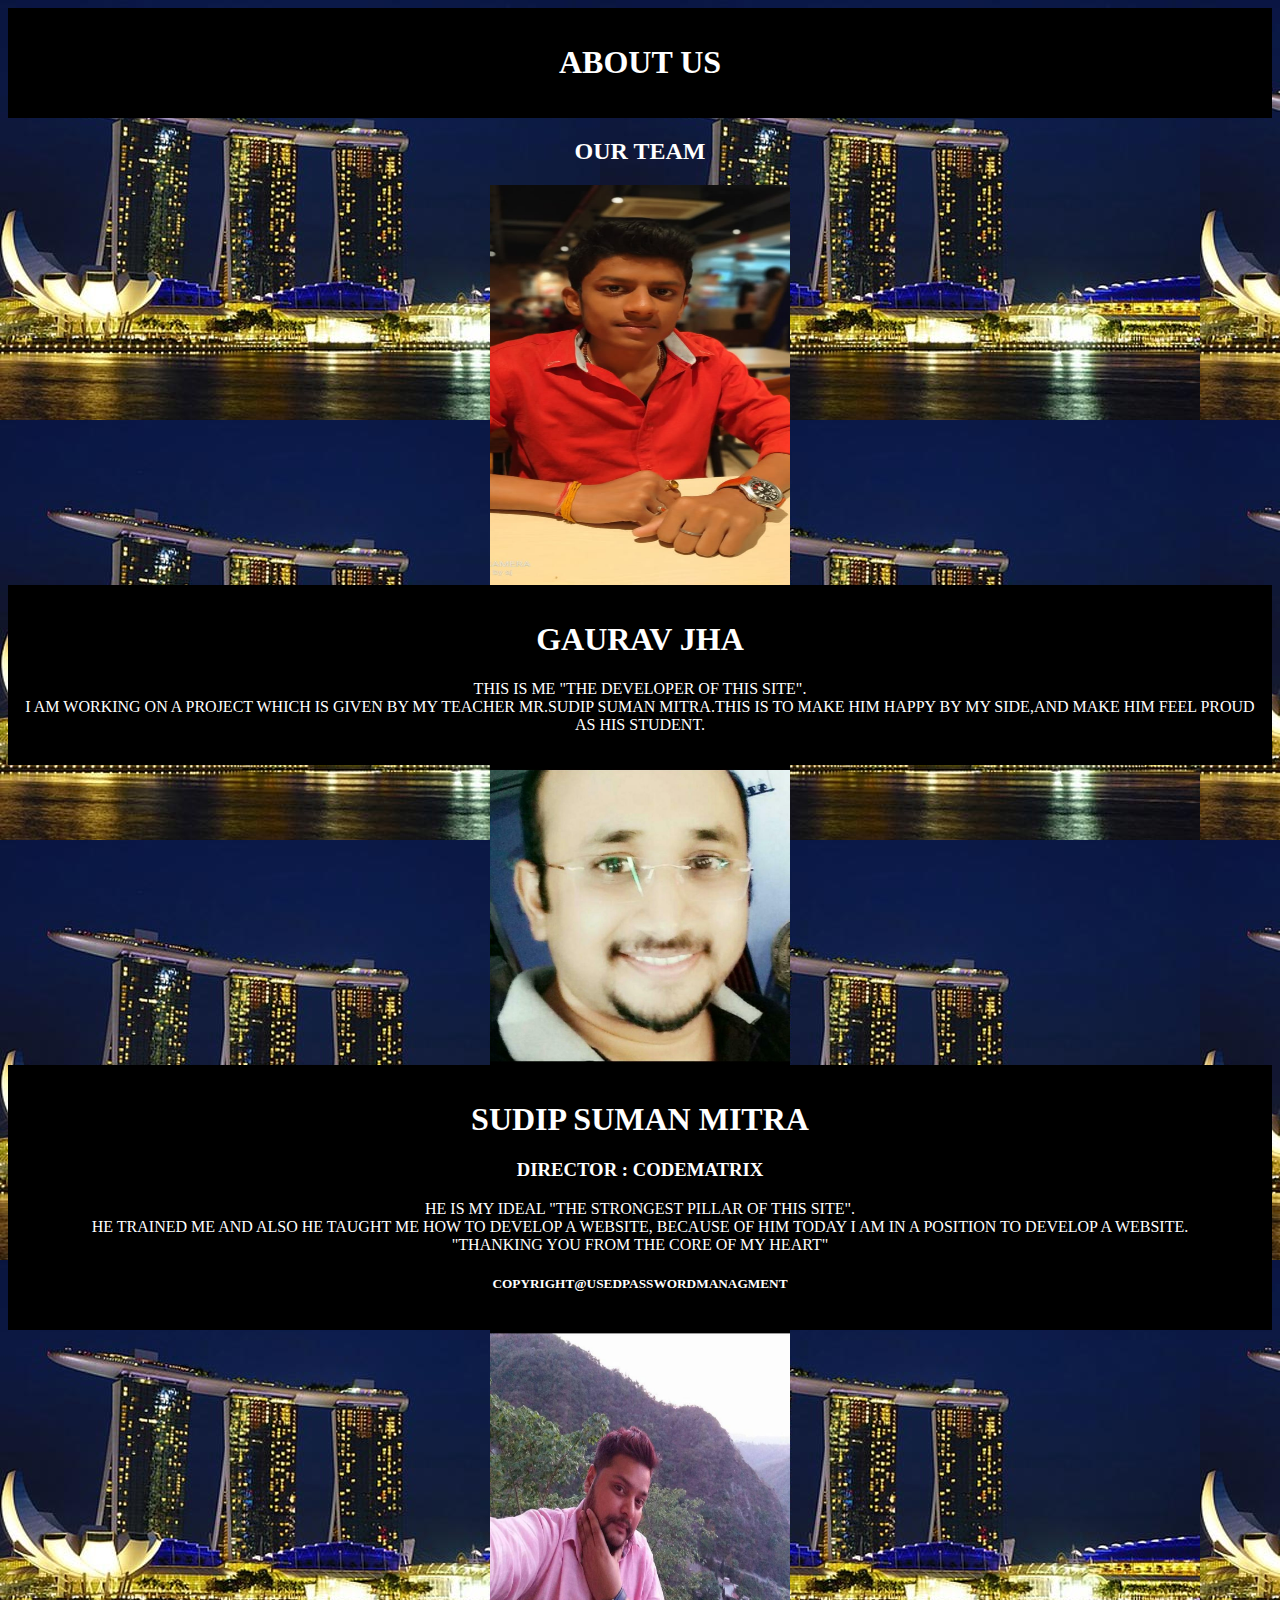
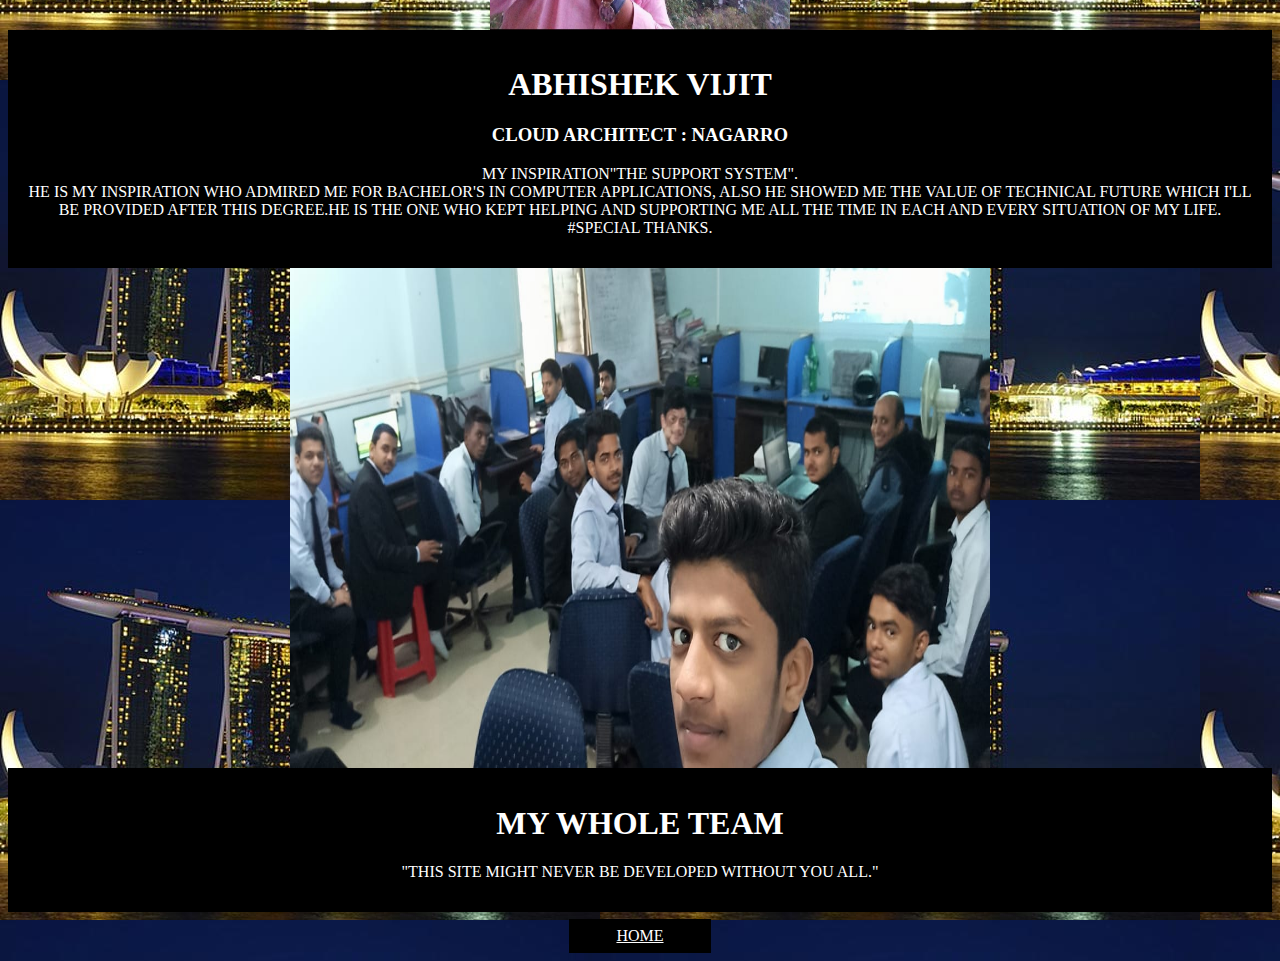
<file: newproject/about.html>
<html>
<head>
<title>ABOUT US</title>
<style>
body { background-image:url("p1.jpg");}
</style>
</head>
<body style="font-family:Verdana;color:white;">

<div style="background-color:black;padding:15px;text-align:center;">
  <h1>ABOUT US</h1>
  </div>
  
<body style="font-family:Verdana;color:white;">
  <h2><center>OUR TEAM</h2>
  
  <center><img src="p2.jpeg" width="300" height="400">
<div style="background-color:black;padding:15px;text-align:center;"> 
<body style="font-family:Verdana;color:white;">
<h1>GAURAV JHA</h1>
<p>THIS IS ME "THE DEVELOPER OF THIS SITE". <br> I AM WORKING ON A PROJECT WHICH IS GIVEN BY MY 
														TEACHER MR.SUDIP SUMAN MITRA.THIS IS TO MAKE HIM HAPPY 
														BY MY SIDE,AND MAKE HIM FEEL PROUD AS HIS STUDENT.</P>
  
</div>

<img src="p3.jpeg" width="300" height="300">
<div style="background-color:black;padding:15px;text-align:center;"> 
<body style="font-family:Verdana;color:white;">
<h1>SUDIP SUMAN MITRA</h1>
<h3>DIRECTOR : CODEMATRIX</h3>
<P>HE IS MY IDEAL "THE STRONGEST PILLAR OF THIS SITE". <br> HE TRAINED ME AND ALSO HE TAUGHT ME HOW TO DEVELOP 
															A WEBSITE, BECAUSE OF HIM TODAY I AM IN A POSITION 
															TO DEVELOP A WEBSITE. <br> "THANKING YOU FROM THE 
															CORE OF MY HEART"</p>
															
<h5>COPYRIGHT@USEDPASSWORDMANAGMENT</h5>

</div>

<img src="p21.jpeg" width="300" height="300">
<div style="background-color:black;padding:15px;text-align:center;"> 
<body style="font-family:Verdana;color:white;">
<h1> ABHISHEK VIJIT</h1>
<h3>CLOUD ARCHITECT : NAGARRO</h3>
<P>MY INSPIRATION"THE SUPPORT SYSTEM".<br> HE IS MY INSPIRATION WHO ADMIRED ME FOR BACHELOR'S IN COMPUTER APPLICATIONS,
											ALSO HE SHOWED ME THE VALUE OF TECHNICAL FUTURE WHICH I'LL BE PROVIDED
											AFTER THIS DEGREE.HE IS THE ONE WHO KEPT HELPING AND SUPPORTING ME
											ALL THE TIME IN EACH AND EVERY SITUATION OF MY LIFE.<br> #SPECIAL THANKS.


</div>

  <img src="p4.jpeg" width="700" height="500">
<div style="background-color:black;padding:15px;text-align:center;"> 
<body style="font-family:Verdana;color:white;">
<h1>MY WHOLE TEAM</h1>
<p>"THIS SITE MIGHT NEVER BE DEVELOPED WITHOUT YOU ALL."</p>

</div>
<style>
 a {
  background-color: black;
  padding: 8px;
  margin-top: 7px;
  display: block;
  width:10%;
  color: white;
}
</style>
<a href="new.html">HOME</a>
</file>
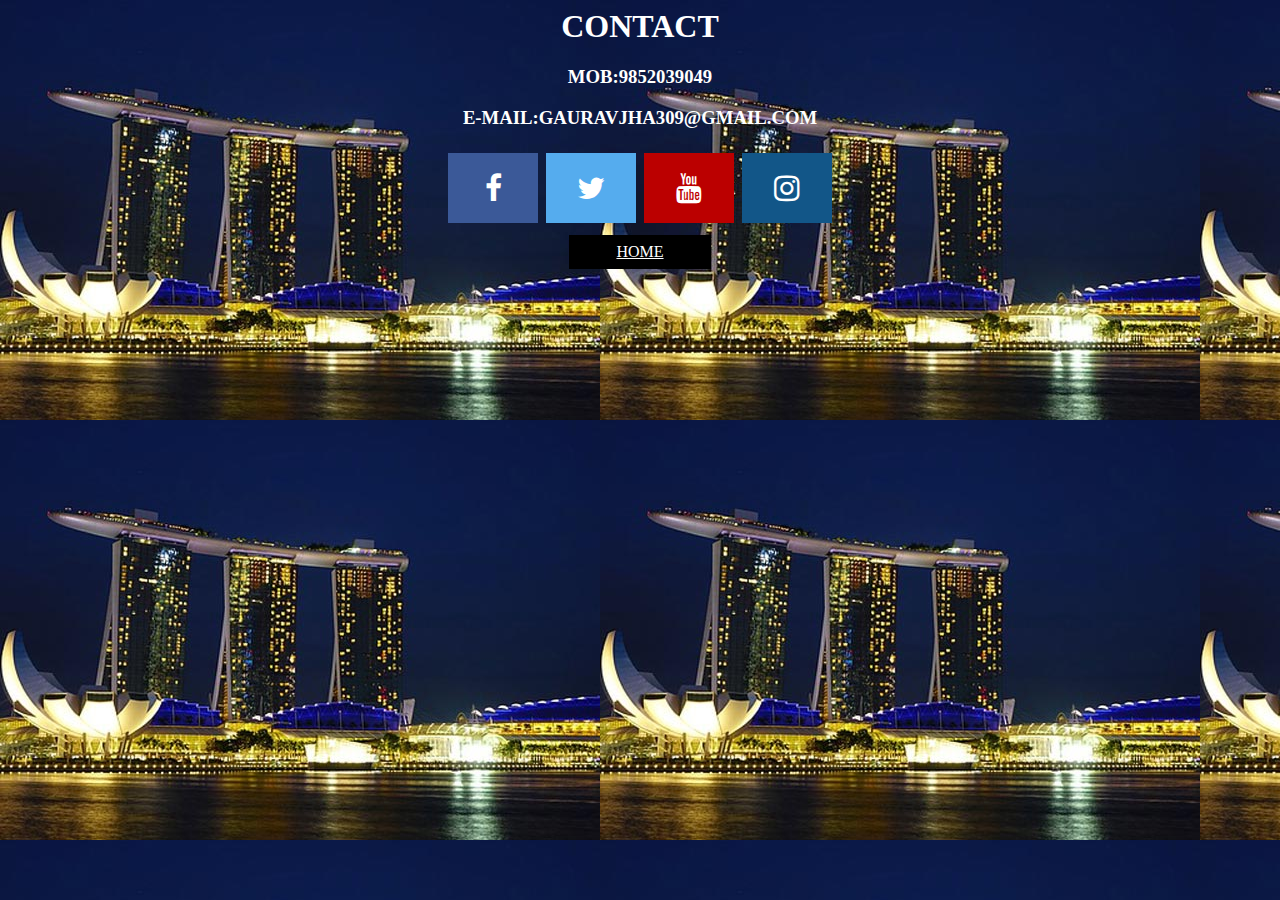
<file: newproject/contact.html>
<html>
<body>
<style>
body { background-image:url("p1.jpg");}
label{color:white;}
h1{color:white;}
h3{color:white;}
</style>
 
<html>
<head>
<meta name="viewport" content="width=device-width,initial-scale=1">
<link rel="stylesheet" href="https://cdnjs.cloudflare.com/ajax/libs/font-awesome/4.7.0/css/font-awesome.min.css">
<style>
.fa {
  padding: 20px;
  font-size: 30px;
  width: 50px;
  text-align: center;
  text-decoration: none;
  margin: 5px 2px;
}

.fa:hover {
    opacity: 0.7;
	}

.fa-facebook {
  background: #3B5998;
  color: white;
}

.fa-twitter {
  background: #55ACEE;
  color: white;
}

.fa-youtube {
  background: #bb0000;
  color: white;
}

.fa-instagram {
  background: #125688;
  color: white;
 }
</style>
</head>
<body>
<h1><center>CONTACT</h1>
<h3><center>MOB:9852039049</h3>
<h3><center>E-MAIL:GAURAVJHA309@GMAIL.COM</h3>
<center><a href="https://www.facebook.com/"class="fa fa-facebook"></a>
<a href="https://twitter.com/login?lang=en"class="fa fa-twitter"></a>
<a href="https://www.youtube.com/" class="fa fa-youtube"></a>
<a href="https://www.instagram.com/accounts/login/" class="fa fa-instagram"></a>
<style>
 a {
  background-color: black;
  padding: 8px;
  margin-top: 7px;
  display: block;
  width:10%;
  color: white;
}
</style>
<a href="new.html">HOME</a>


      
</body>
</html>
</file>
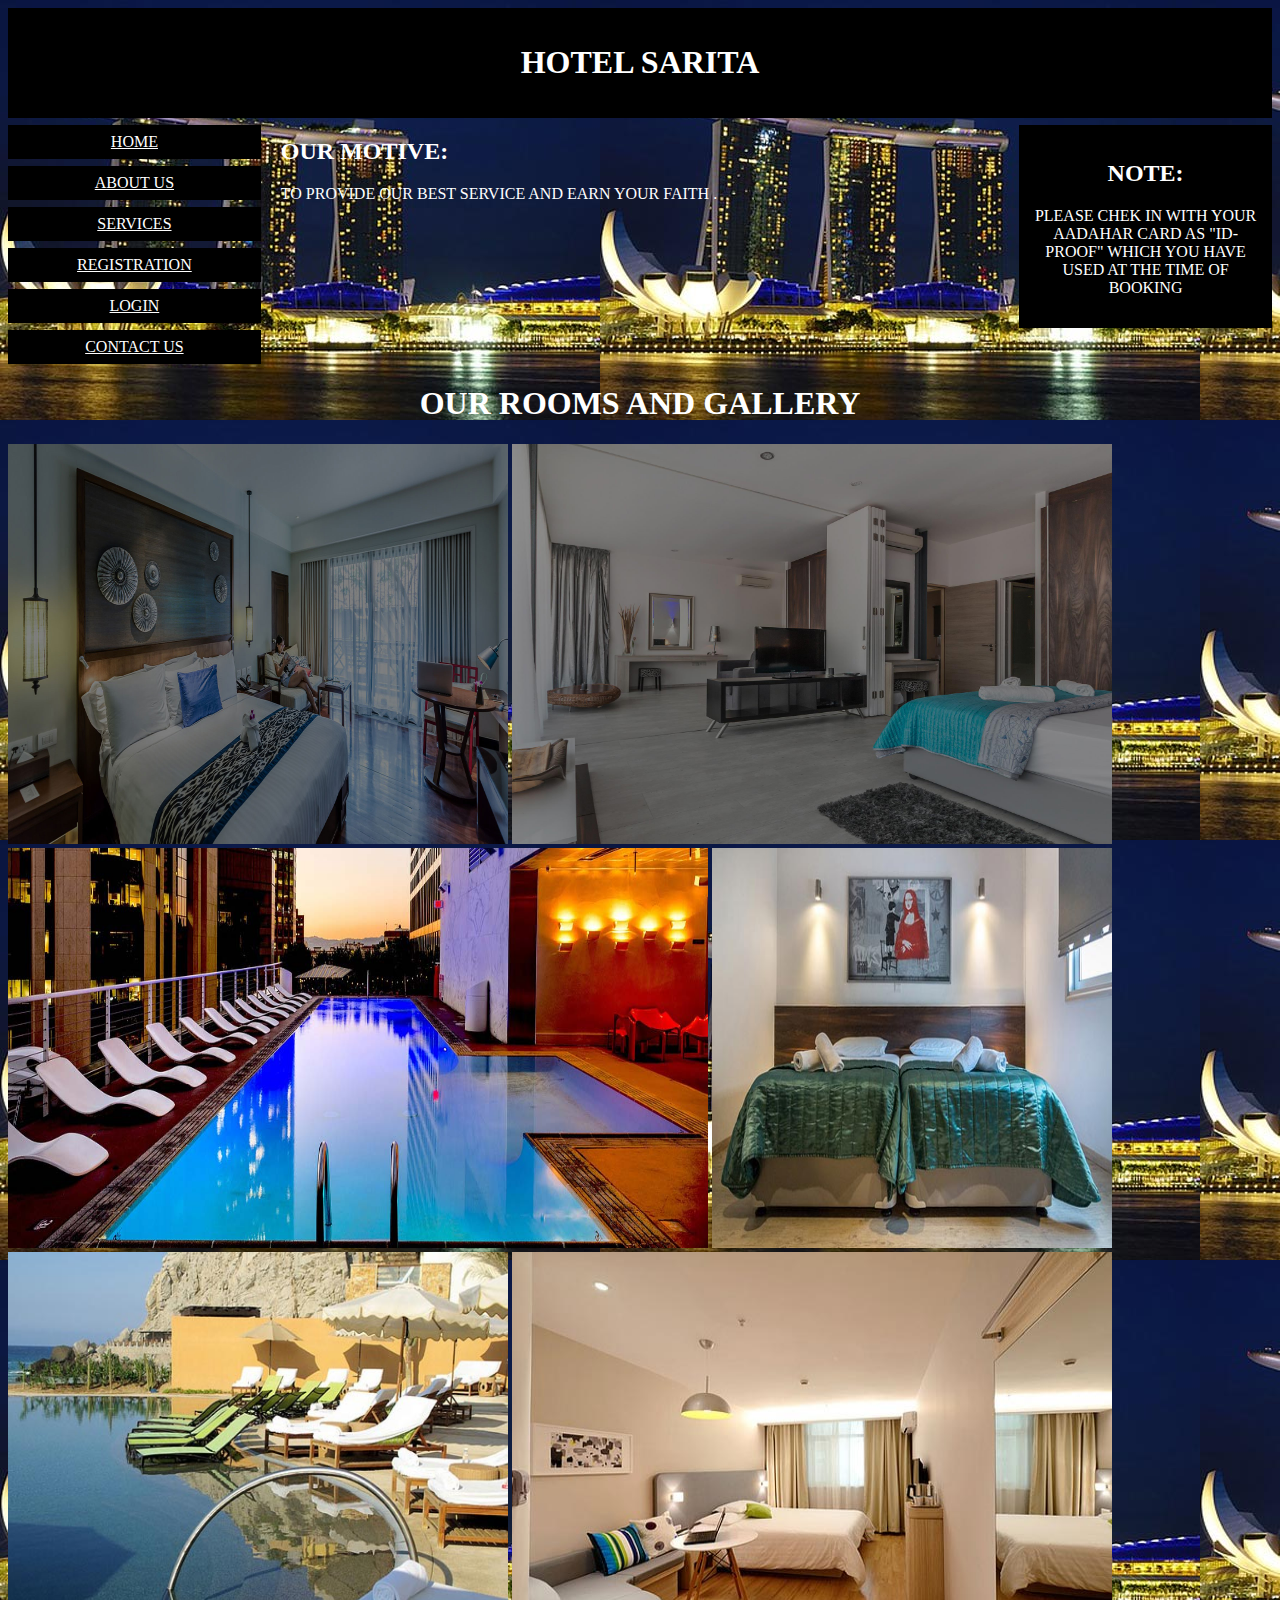
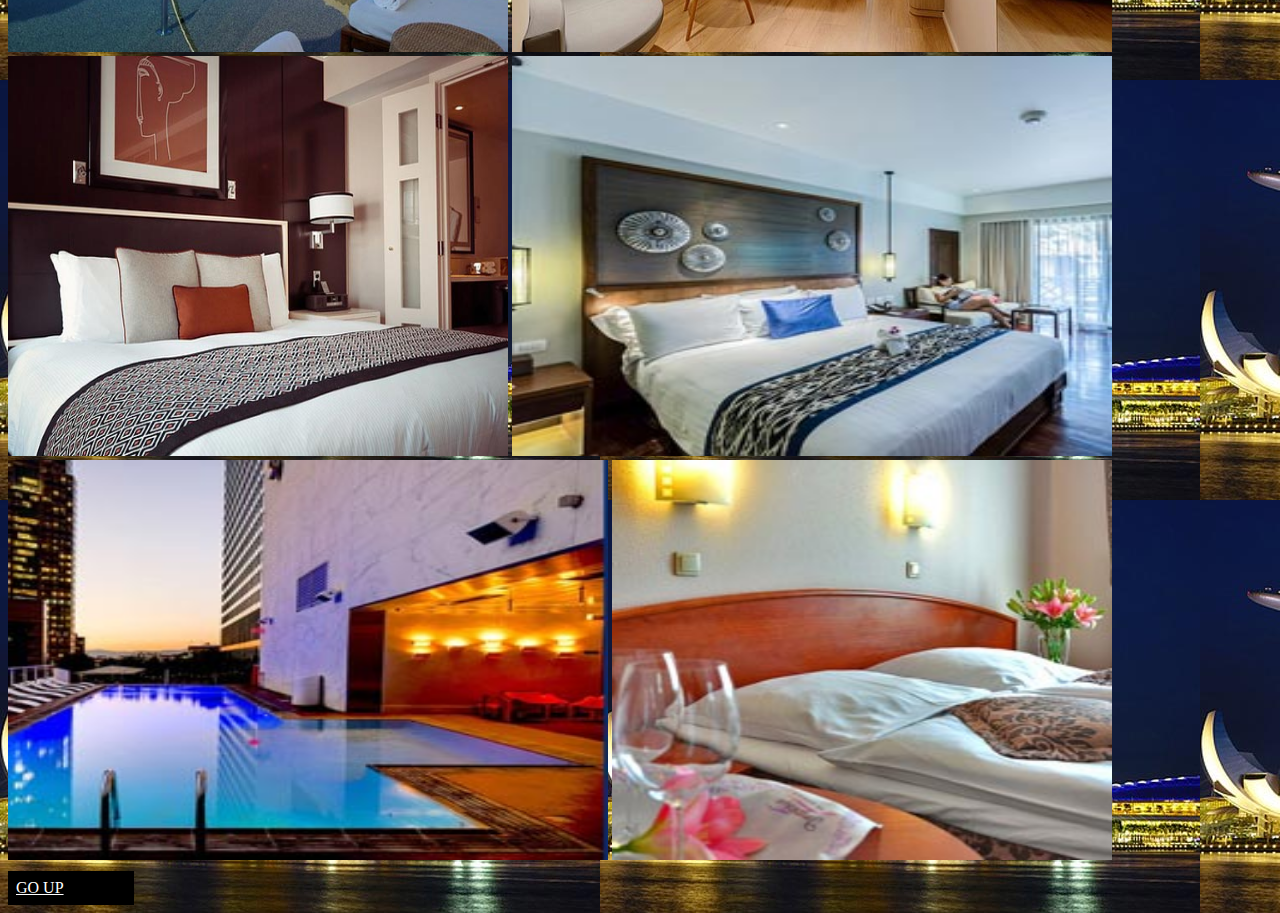
<file: newproject/new.html>
<html>
<head>
<style>
* {
  box-sizing: border-box;
}

.menu {
  float: left;
  width: 20%;
  text-align: center;
}

.menu a {
  background-color: black;
  padding: 8px;
  margin-top: 7px;
  display: block;
  width: 100%;
  color: white;
}

.main {
  float: left;
  width: 60%;
  padding: 0 20px;
}

.right {
  background-color: black;
  float: left;
  width: 20%;
  padding: 15px;
  margin-top: 7px;
  text-align: center;
  color: white;
}
body { background-image:url("p1.jpg");}
</style>
</head>
<body style="font-family:Verdana;color:white;">

<div style="background-color:black;padding:15px;text-align:center;">
  <h1>HOTEL SARITA</h1>
</div>

<div style="overflow:auto">
  <div class="menu">
    <a href="new.html">HOME</a>
    <a href="about.html">ABOUT US</a>
	<a href="service.html">SERVICES</a>
    <a href="register.php">REGISTRATION</a>
    <a href="login.php">LOGIN</a>
	<a href="contact.html">CONTACT US</a>
  </div>

  <div class="main">
    <h2>OUR MOTIVE:</h2>
    <p>TO PROVIDE OUR BEST SERVICE AND EARN YOUR FAITH .</p>
  </div>

  <div class="right">
    <h2>NOTE:</h2>
    <p>PLEASE CHEK IN WITH YOUR AADAHAR CARD AS "ID-PROOF" WHICH YOU HAVE USED AT THE TIME OF BOOKING</p>
  </div>
</div>
<div>
<h1><center>OUR ROOMS AND GALLERY</h1>
<img src="p11.jpg" width="500" height="400">
<img src="p12.jpg" width="600" height="400">
<img src="p13.jpg" width="700" height="400">
<img src="p14.jpg" width="400" height="400">
<img src="p15.jpg" width="500" height="400">
<img src="p16.jpg" width="600" height="400">
<img src="p17.jpg" width="500" height="400">
<img src="p18.jpg" width="600" height="400">
<img src="p19.jpg" width="600" height="400">
<img src="p20.jpg" width="500" height="400">
</div>
<style>
 a {
  background-color: black;
  padding: 8px;
  margin-top: 7px;
  display: block;
  width:10%;
  color: white;
}
</style>
<a href="new.html">GO UP</a>
</body>
</html>
</file>
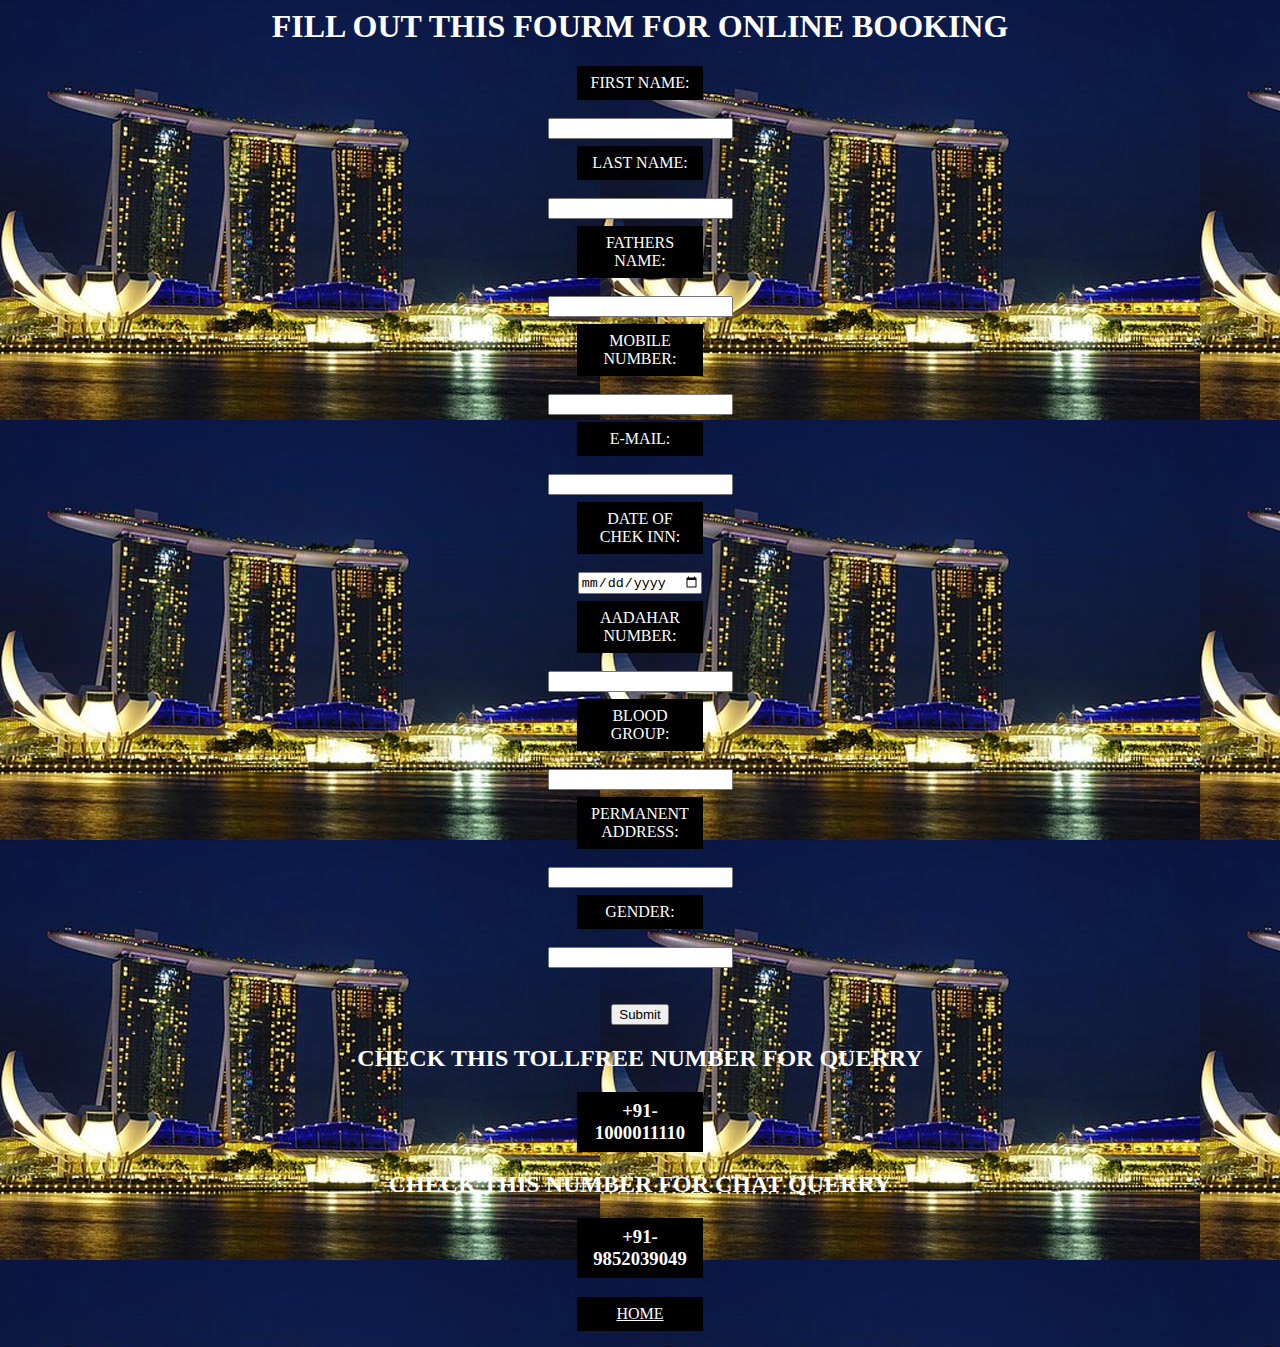
<file: newproject/service.html>
<html>
<body>
<style>

body { background-image:url("p1.jpg");}

* {
  box-sizing: border-box;
}
label{
  background-color: black;
  padding: 8px;
  margin-top: 7px;
  display: block;
  width: 10%;
  color: white;
  }

h1{color:white;}
h2{color:white;}




h3{
  background-color: black;
  padding: 8px;
  margin-top: 7px;
  display: block;
  width: 10%;
  color: white;
}
</style>

<h1><center>FILL OUT THIS FOURM FOR ONLINE BOOKING</h1>

<form action="insert.php"method ="post"><center>
  
<label for="fname">FIRST NAME:</label><br>
  <input type="text" name="fname"><br>
 
 <label for="lname">LAST NAME:</label><br>
  <input type="text" name="lname"><br>

<label for="faname">FATHERS NAME:</label><br>
  <input type="text" name="faname"><br>
  
<label for="mnum">MOBILE NUMBER:</label><br>
  <input type="number" name="mnum"><br>
  
<label for="mail">E-MAIL:</label><br>
  <input type="text" name="mail"><br>
  
<label for="dob">DATE OF CHEK INN:</label><br>
  <input type="date" name="dob"><br>
  
<label for="anum">AADAHAR NUMBER:</label><br>
  <input type="number" name="anum"><br>
 
 <label for="bg">BLOOD GROUP:</label><br>
  <input type="text" name="bg"><br>
  
<label for="adr">PERMANENT ADDRESS:</label><br>
  <input type="text" name="adr"><br>
  
<label for="dess">GENDER:</label><br>
  <input type="text" name="dess"><br><br><br>
  
<input type="submit" value="Submit">
</form><center>
<h2><center>CHECK THIS TOLLFREE NUMBER FOR QUERRY</h2>
<h3><center>+91-1000011110</h3>
<h2><center>CHECK THIS NUMBER FOR CHAT QUERRY</h2>
<h3><center>+91-9852039049</h3>


<style>
 a {
  background-color: black;
  padding: 8px;
  margin-top: 7px;
  display: block;
  width:10%;
  color: white;
}
</style>
<a href="new.html">HOME</a>


</body>
</html>
</file>
<file: style.css>
body{
    background-color:#fff5ee;
    font-size: 28px;
}
 h1{
    text-align: center;
    margin: 30px auto;
}
h2{
    text-align: center;
    margin: 30px auto;
}
h3{
    text-align: center;
    margin: 30px auto;
}
h4{
    text-align: center;
    margin: 30px auto;
}
h5{
    text-align: center;
    margin: 30px auto;
}
h6{
  text-align: center;
  margin: 30px auto;
}
p{
    font-size: large;
    font-family: Verdana, sans-serif;
    text-align: center;
    margin:50px 100px;
}
form{
    text-align: center;
}
.profile{ 
    margin-top:100px;
    margin-left:32%;
    width: 400;
    height: 400;
}
hr{
    border: none;
    border-style: dashed;
    width: 10%;
    margin-top: 100px;
    margin-bottom: 100px;
}
ul {
    list-style-type: none;
    margin: 0;
    padding: 0;
    overflow: hidden;
    background-color: #333;
    position: -webkit-sticky;
    position: sticky;
    top: 0;
  }
  
  li {
    float: left;
  }
  
  li a {
    display: block;
    color: white;
    text-align: center;
    padding: 14px 16px;
    text-decoration: none;
  }
  
  li a:hover {
    background-color:#7fffd4;
    color: #111;
  }
  
  .active {
    background-color: #4CAF50;
  }
  .a{
      margin-left: 250px;
  }




  .btn {
    margin-left: 42%;
    background: #3498db;
    background-image: -webkit-linear-gradient(top, #3498db, #2980b9);
    background-image: -moz-linear-gradient(top, #3498db, #2980b9);
    background-image: -ms-linear-gradient(top, #3498db, #2980b9);
    background-image: -o-linear-gradient(top, #3498db, #2980b9);
    background-image: linear-gradient(to bottom, #3498db, #2980b9);
    -webkit-border-radius: 8;
    -moz-border-radius: 8;
    border-radius: 8px;
    text-shadow: 1px 1px 3px #666666;
    font-family: Arial;
    color: #dbdae6;
    font-size: 28px;
    padding: 10px 20px 10px 20px;
    border: solid #1f628d 2px;
    text-decoration: none;
  }
  
  .btn:hover {
    background: #7fffd4;
    background-image: -webkit-linear-gradient(top, #7fffd4, #3498db);
    background-image: -moz-linear-gradient(top, #7fffd4, #3498db);
    background-image: -ms-linear-gradient(top, #7fffd4, #3498db);
    background-image: -o-linear-gradient(top, #7fffd4, #3498db);
    background-image: linear-gradient(to bottom, #7fffd4, #3498db);
    text-decoration: none;
  }
  .home{
    margin-left: 45%;
    background: #3498db;
    background-image: -webkit-linear-gradient(top, #3498db, #2980b9);
    background-image: -moz-linear-gradient(top, #3498db, #2980b9);
    background-image: -ms-linear-gradient(top, #3498db, #2980b9);
    background-image: -o-linear-gradient(top, #3498db, #2980b9);
    background-image: linear-gradient(to bottom, #3498db, #2980b9);
    -webkit-border-radius: 8;
    -moz-border-radius: 8;
    border-radius: 8px;
    text-shadow: 1px 1px 3px #666666;
    font-family: Arial;
    color: #dbdae6;
    font-size: 28px;
    padding: 10px 20px 10px 20px;
    border: solid #1f628d 2px;
    text-decoration: none;
  }
  .home:hover {
    background: #7fffd4;
    background-image: -webkit-linear-gradient(top, #7fffd4, #3498db);
    background-image: -moz-linear-gradient(top, #7fffd4, #3498db);
    background-image: -ms-linear-gradient(top, #7fffd4, #3498db);
    background-image: -o-linear-gradient(top, #7fffd4, #3498db);
    background-image: linear-gradient(to bottom, #7fffd4, #3498db);
    text-decoration: none;
  }


  .fa {
    padding: 20px;
    font-size: 30px;
    width: 50px;
    text-align: center;
    text-decoration: none;
    margin: 5px 2px;
  }
  
  .fa:hover {
      opacity: 0.7;
    }
  
  .fa-linkedin {
    background: #3B5998;
    color: white;
  }
  
  .fa-twitter {
    background: #55ACEE;
    color: white;
  }
  
  .fa-youtube {
    background: #bb0000;
    color: white;
  }
  
  .fa-instagram {
    background: #125688;
    color: white;
   }
   .plink{
    margin-left: 45%;
    background: #3498db;
    background-image: -webkit-linear-gradient(top, #3498db, #2980b9);
    background-image: -moz-linear-gradient(top, #3498db, #2980b9);
    background-image: -ms-linear-gradient(top, #3498db, #2980b9);
    background-image: -o-linear-gradient(top, #3498db, #2980b9);
    background-image: linear-gradient(to bottom, #3498db, #2980b9);
    -webkit-border-radius: 8;
    -moz-border-radius: 8;
    border-radius: 8px;
    text-shadow: 1px 1px 3px #666666;
    font-family: Arial;
    color: #dbdae6;
    font-size: 28px;
    padding: 10px 20px 10px 20px;
    border: solid #1f628d 2px;
    text-decoration: none;
   }
   .plink:hover{
    background: #7fffd4;
    background-image: -webkit-linear-gradient(top, #7fffd4, #3498db);
    background-image: -moz-linear-gradient(top, #7fffd4, #3498db);
    background-image: -ms-linear-gradient(top, #7fffd4, #3498db);
    background-image: -o-linear-gradient(top, #7fffd4, #3498db);
    background-image: linear-gradient(to bottom, #7fffd4, #3498db);
    text-decoration: none;
   }


   .table {
    font-family: arial, sans-serif;
    border-collapse: collapse;
    width: 100%;
  }
  
  .tabledata{
    border: 1px solid #dddddd;
    text-align: left;
    padding: 8px;
  }
  
  .tablerow:nth-child(even) {
    background-color: #dddddd;
  }
  .th{
    border: 1px solid #dddddd;
    text-align: left;
    padding: 8px;
  }
  .orderlist{
    margin-left: 20%; 
  }
  .heading3{
  text-align: center;
  }
</file>
